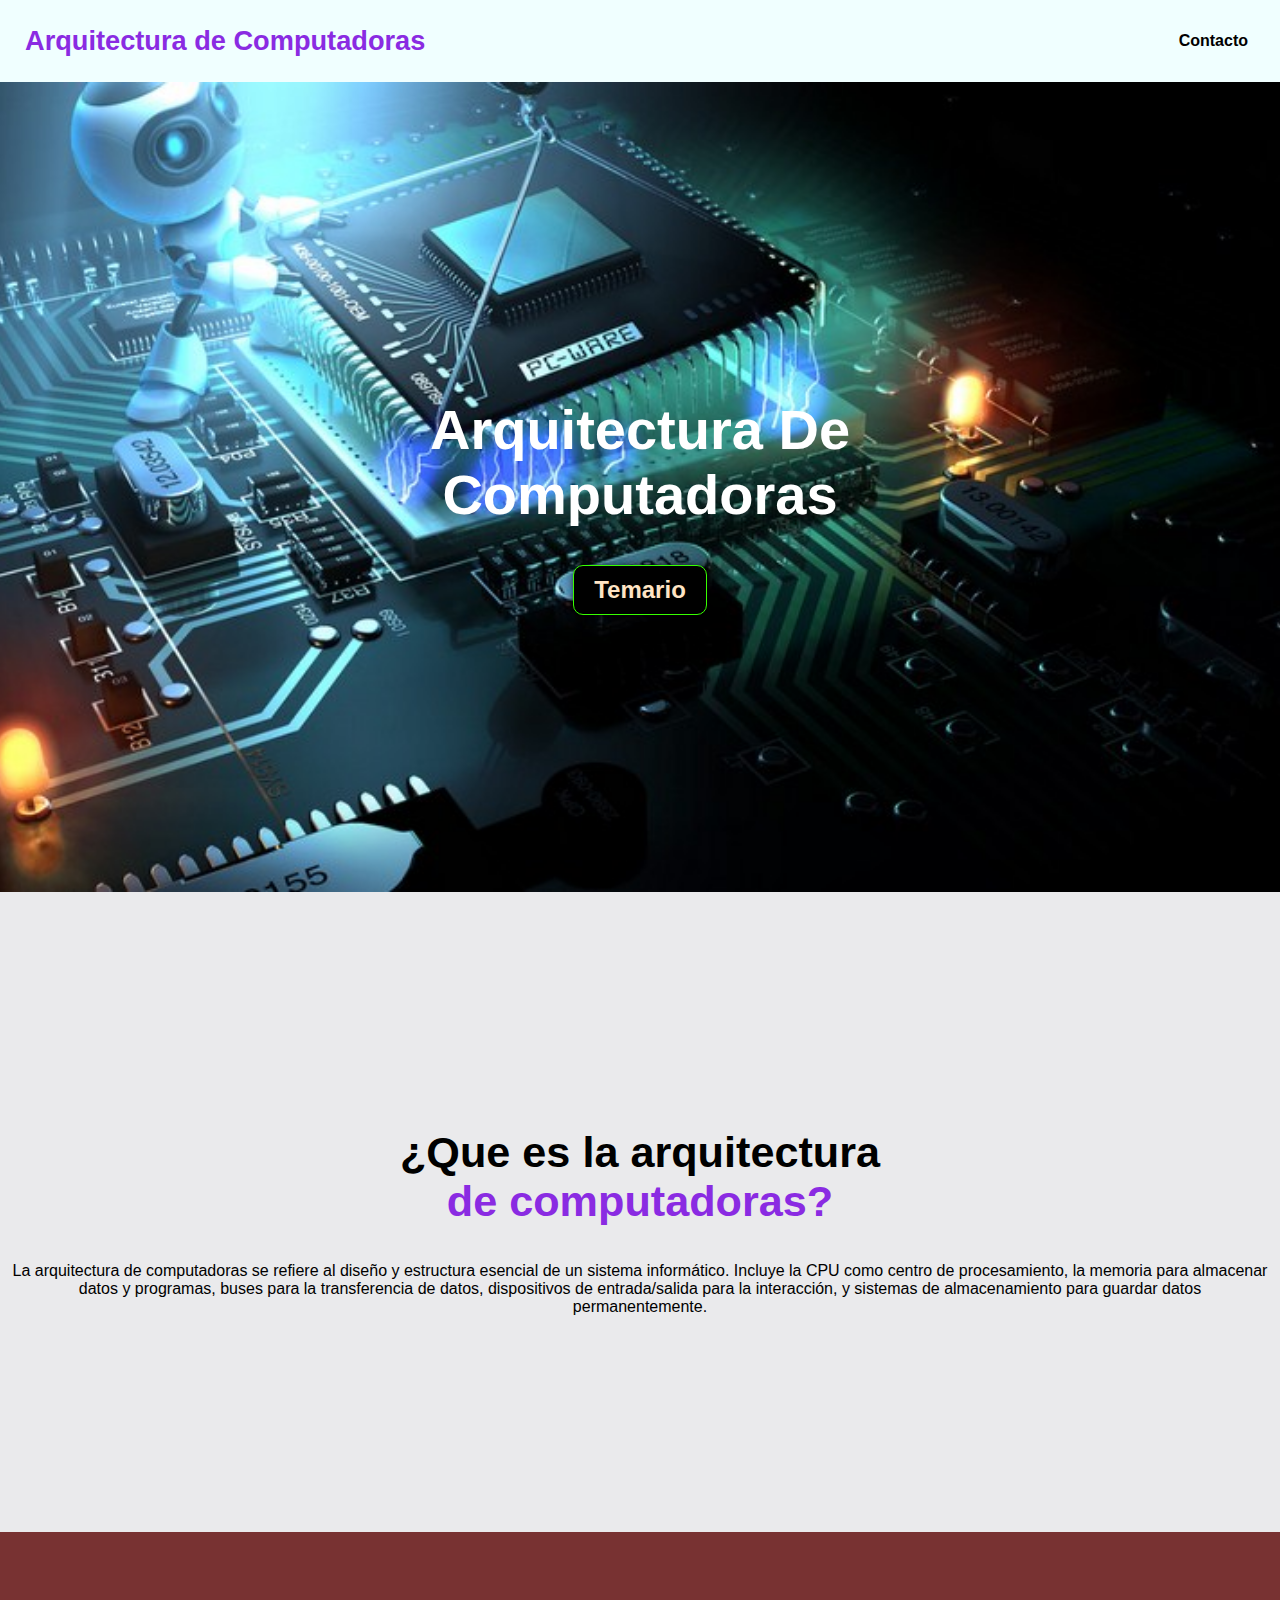
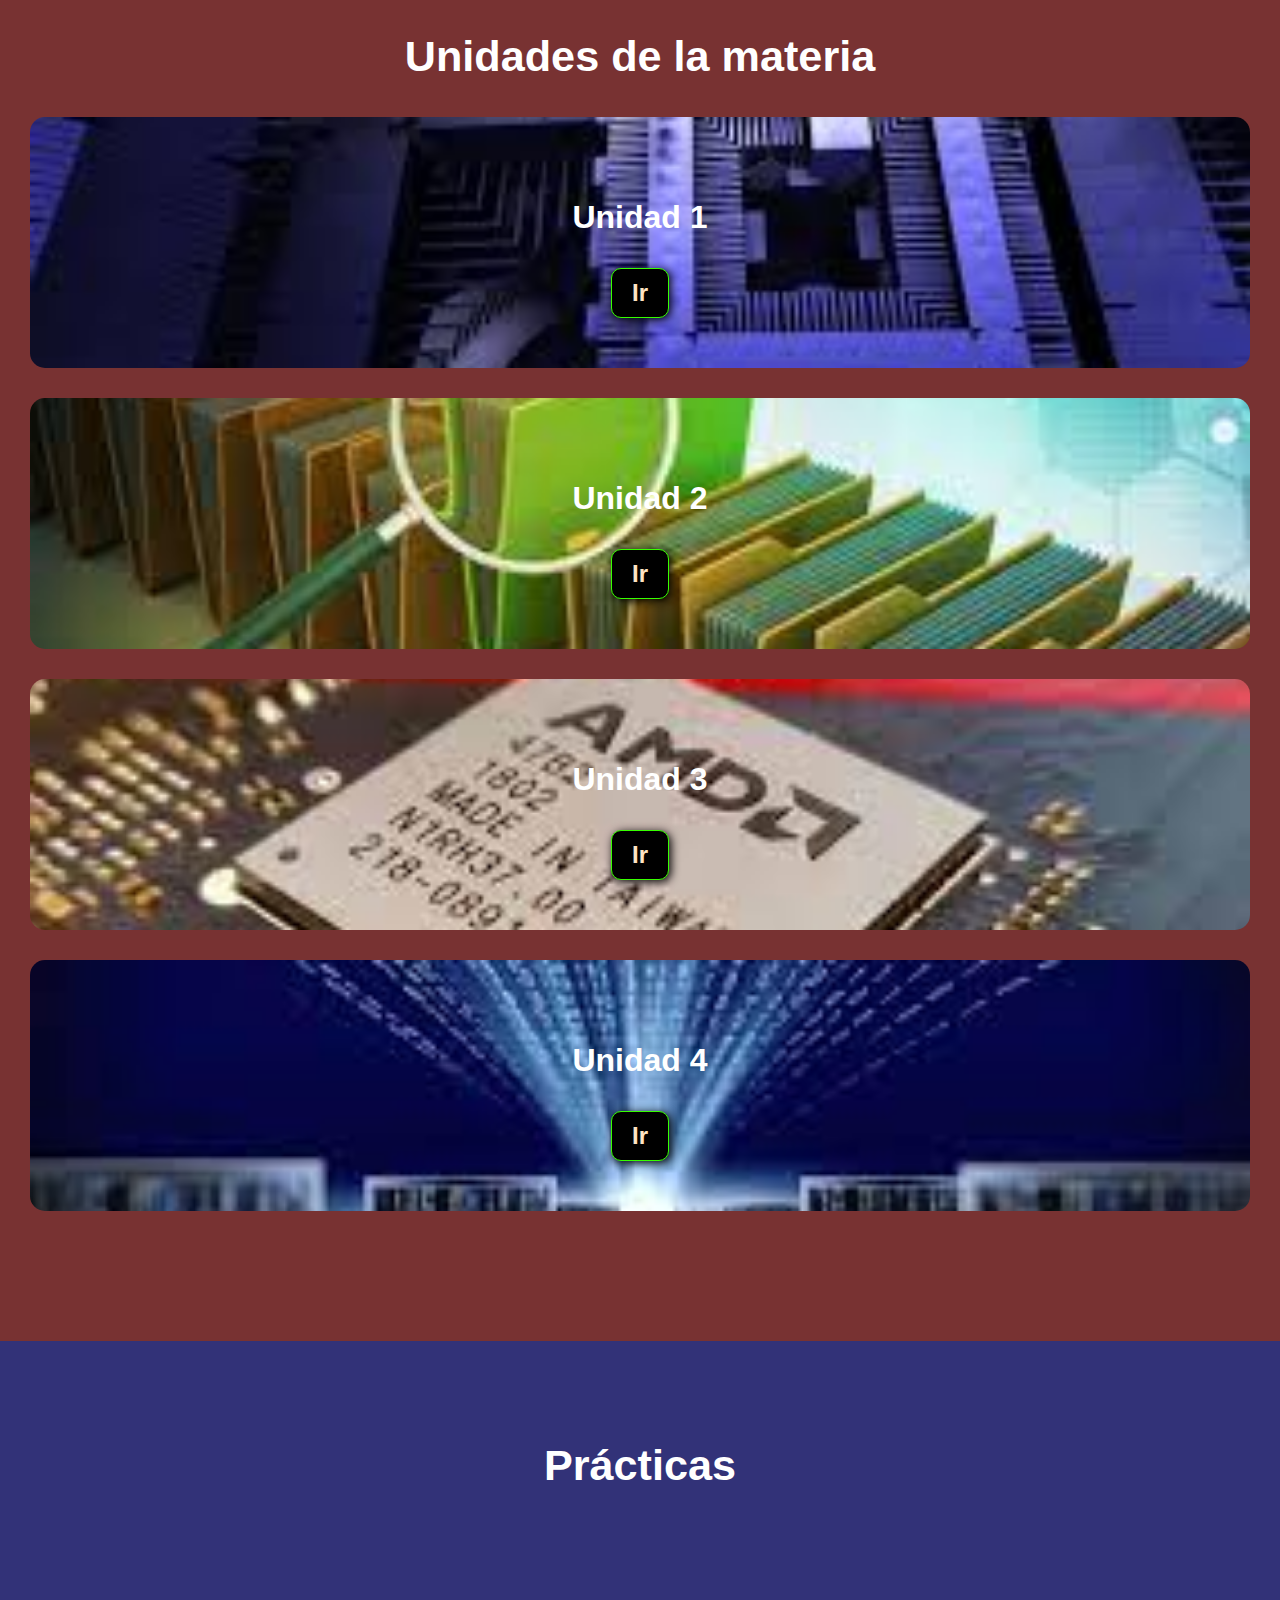
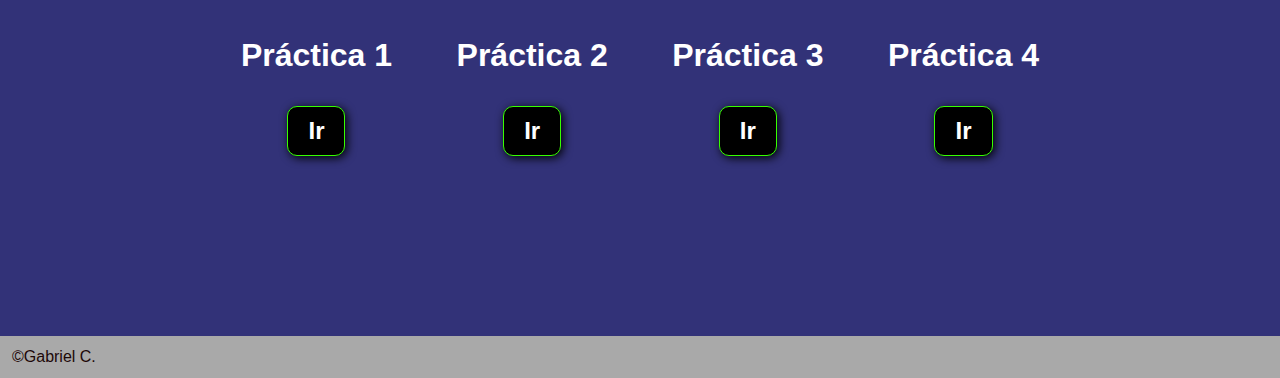
<file: Index.html>
<!DOCTYPE html>
<html lang="en">
<head>
    <meta charset="UTF-8">
    <meta name="viewport" content="width=device-width, initial-scale=1.0">
    <title>Arquitectura de computadoras</title>
    <link rel="stylesheet" href="Index.css">
</head>
<body>
    
    <header>
        <div class="container">
            <p class="logo">Arquitectura de Computadoras</p>
            <nav>
                
                <a href="Contacto.html">Contacto</a>              
            </nav>
        </div>
    </header>
    <section id="hero">
        <h1>Arquitectura De <br>Computadoras<br></h1>
        <a href="Temario.html"><button>Temario</button></a>
    </section>

     <section id="que-es">
        

        <div class="container">

        <div class="img-container"></div>
        <h2>¿Que es la arquitectura <br> <span class="color-acento">de computadoras? </span><br></h2>
            <p>La arquitectura de computadoras 
            se refiere al diseño y estructura esencial
            de un sistema informático. Incluye la CPU
            como centro de procesamiento, la memoria
            para almacenar datos y programas, buses
            para la transferencia de datos, dispositivos
            de entrada/salida para la interacción, y sistemas
            de almacenamiento para guardar datos permanentemente. 
           </p>
    </div>
     </section>


     <section id="unidades">
        <div class="container">
        <h2>Unidades de la materia</h2>
        <div class="programas">
        <div class="carta">
            <h3>Unidad 1</h3>
            <a href="Unidad1.html"><button>Ir</button></a>
        </div>
        <div class="carta">
            <h3>Unidad 2</h3>
            <a href="Unidad2.html"><button>Ir</button></a>            
        </div>
        <div class="carta">
            <h3>Unidad 3</h3>
            <a href="Unidad3.html"><button>Ir</button></a>  
                </div>
        <div class="carta">
            <h3>Unidad 4</h3>
            <a href="Unidad4.html"><button>Ir</button></a>  
        </div>
    </div>
</section>
<section id="practicas">
    <div class="container">
        <h2>Prácticas</h2>
        <div class="programas">
            <div class="carta">
                <h3>Práctica 1</h3>
                <a href="Practica1.html"><button>Ir</button></a>
            </div>
            <div class="carta">
                <h3>Práctica 2</h3>
                <a href="Practica2.html"><button>Ir</button></a>
            </div>
            <div class="carta">
                <h3>Práctica 3</h3>
                <a href="Practica3.html"><button>Ir</button></a>
            </div>
            <div class="carta">
                <h3>Práctica 4</h3>
                <a href="Practica4.html"><button>Ir</button></a>
            </div>
        </div>
    </div>
</section>

     <footer>
        <div class="container">
            <p>&copy;Gabriel C.</p>
        </div>
     </footer>

</body>
</html>
</file>
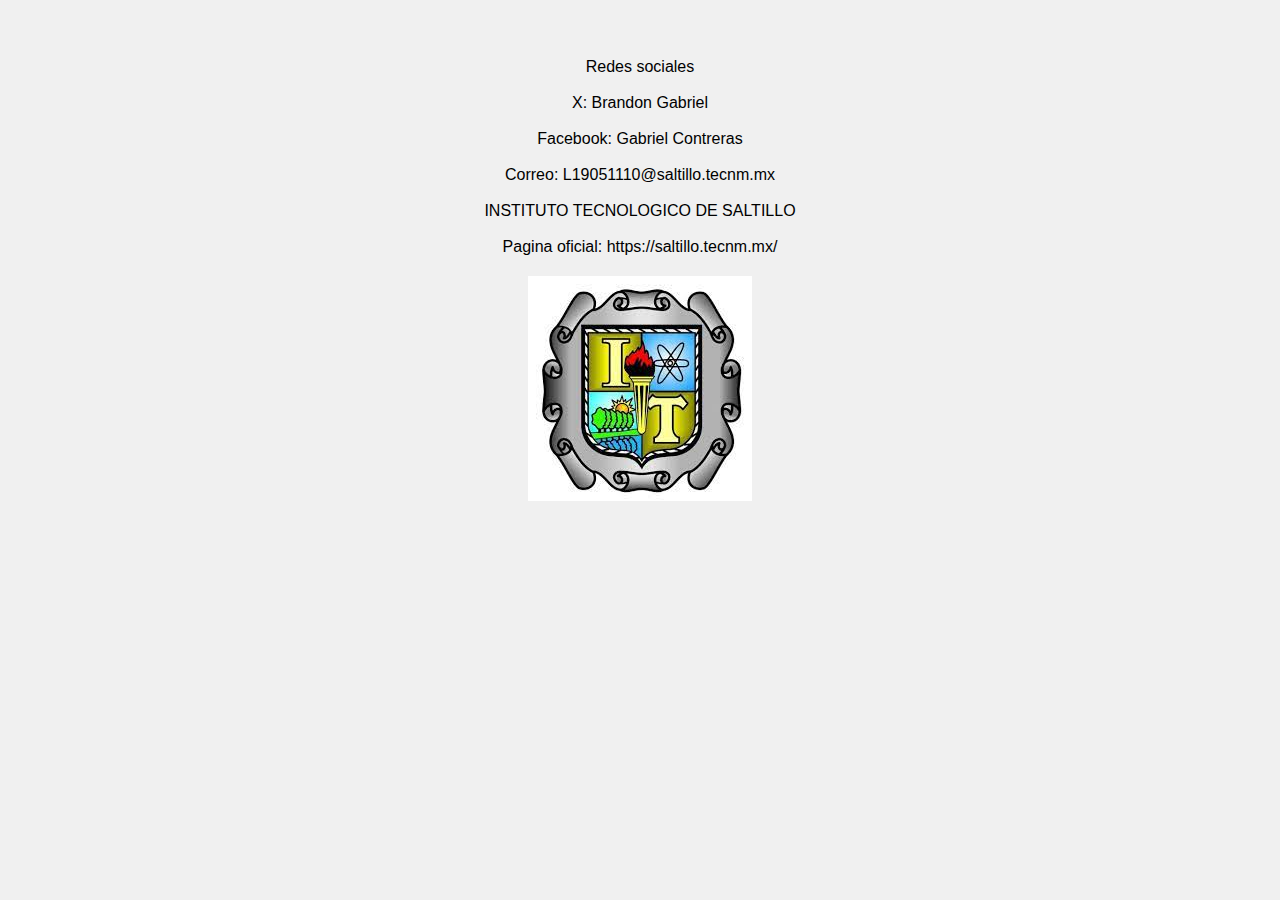
<file: Contacto.html>
<!DOCTYPE html>
<html lang="en">
<head>
    <meta charset="UTF-8">
    <meta name="viewport" content="width=device-width, initial-scale=1.0">
    <title>Contacto</title>
    <link rel="stylesheet" href="Contacto.css">
</head>
<body>
   <br> Redes sociales </br>
   <br> X: Brandon Gabriel</br>
   <br> Facebook: Gabriel Contreras</br>
   <br> Correo: L19051110@saltillo.tecnm.mx </br>
   <br> INSTITUTO TECNOLOGICO DE SALTILLO  </br>
   <br> Pagina oficial: https://saltillo.tecnm.mx/
   <img src="media/tec.jpg" alt="Logo ITS">


   

</body>
</html>
</file>
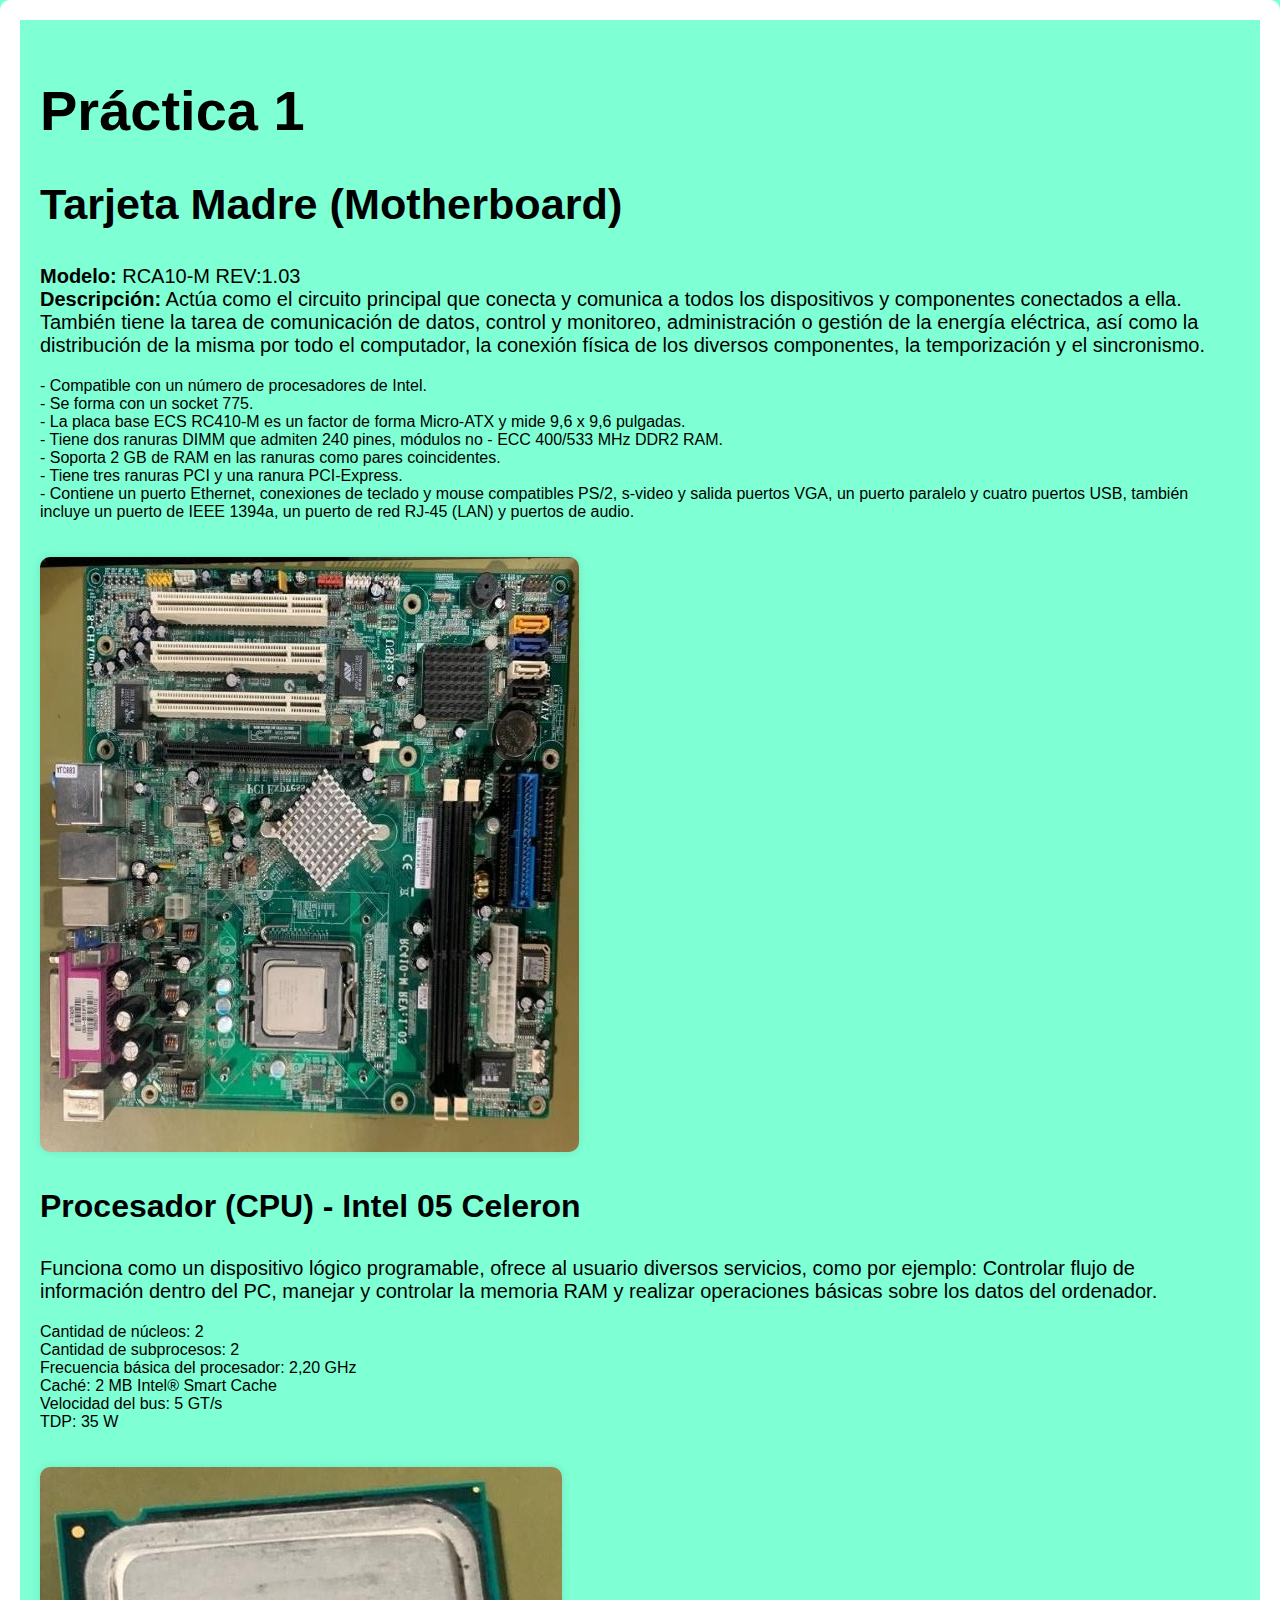
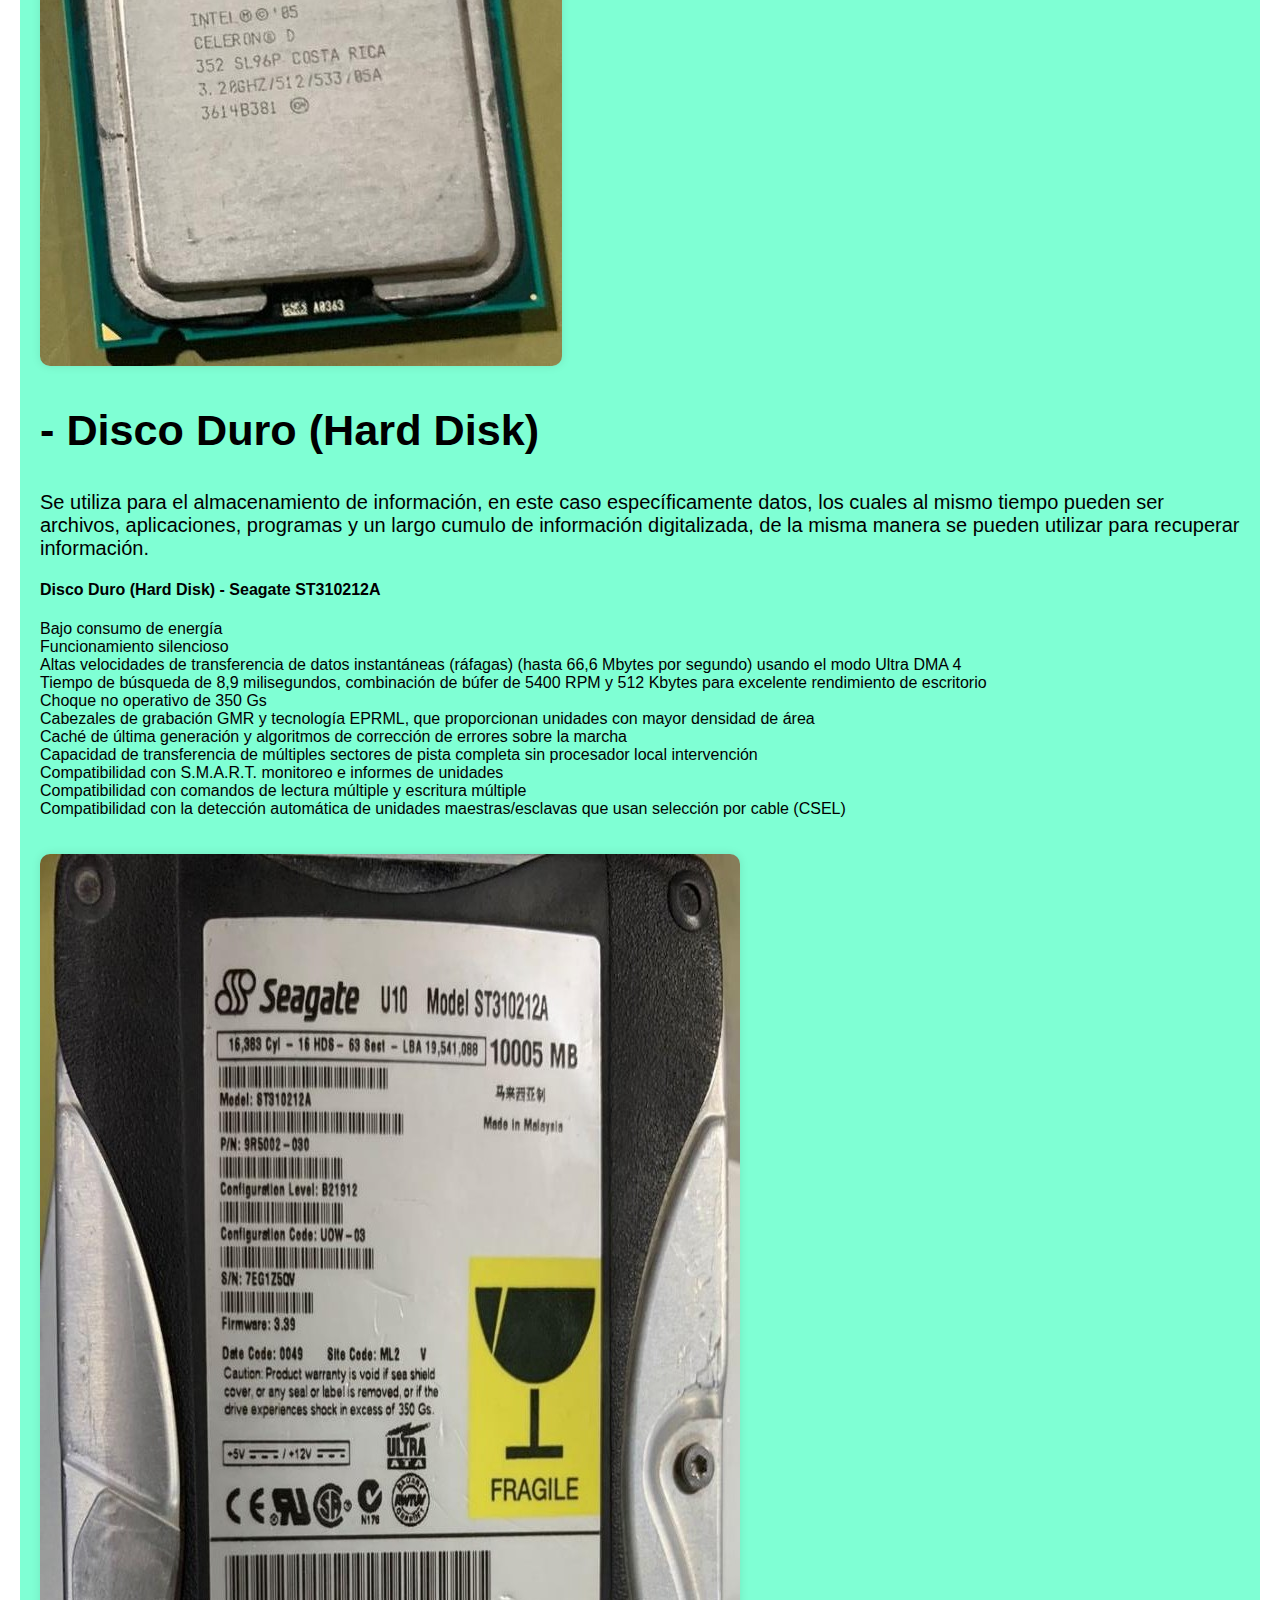
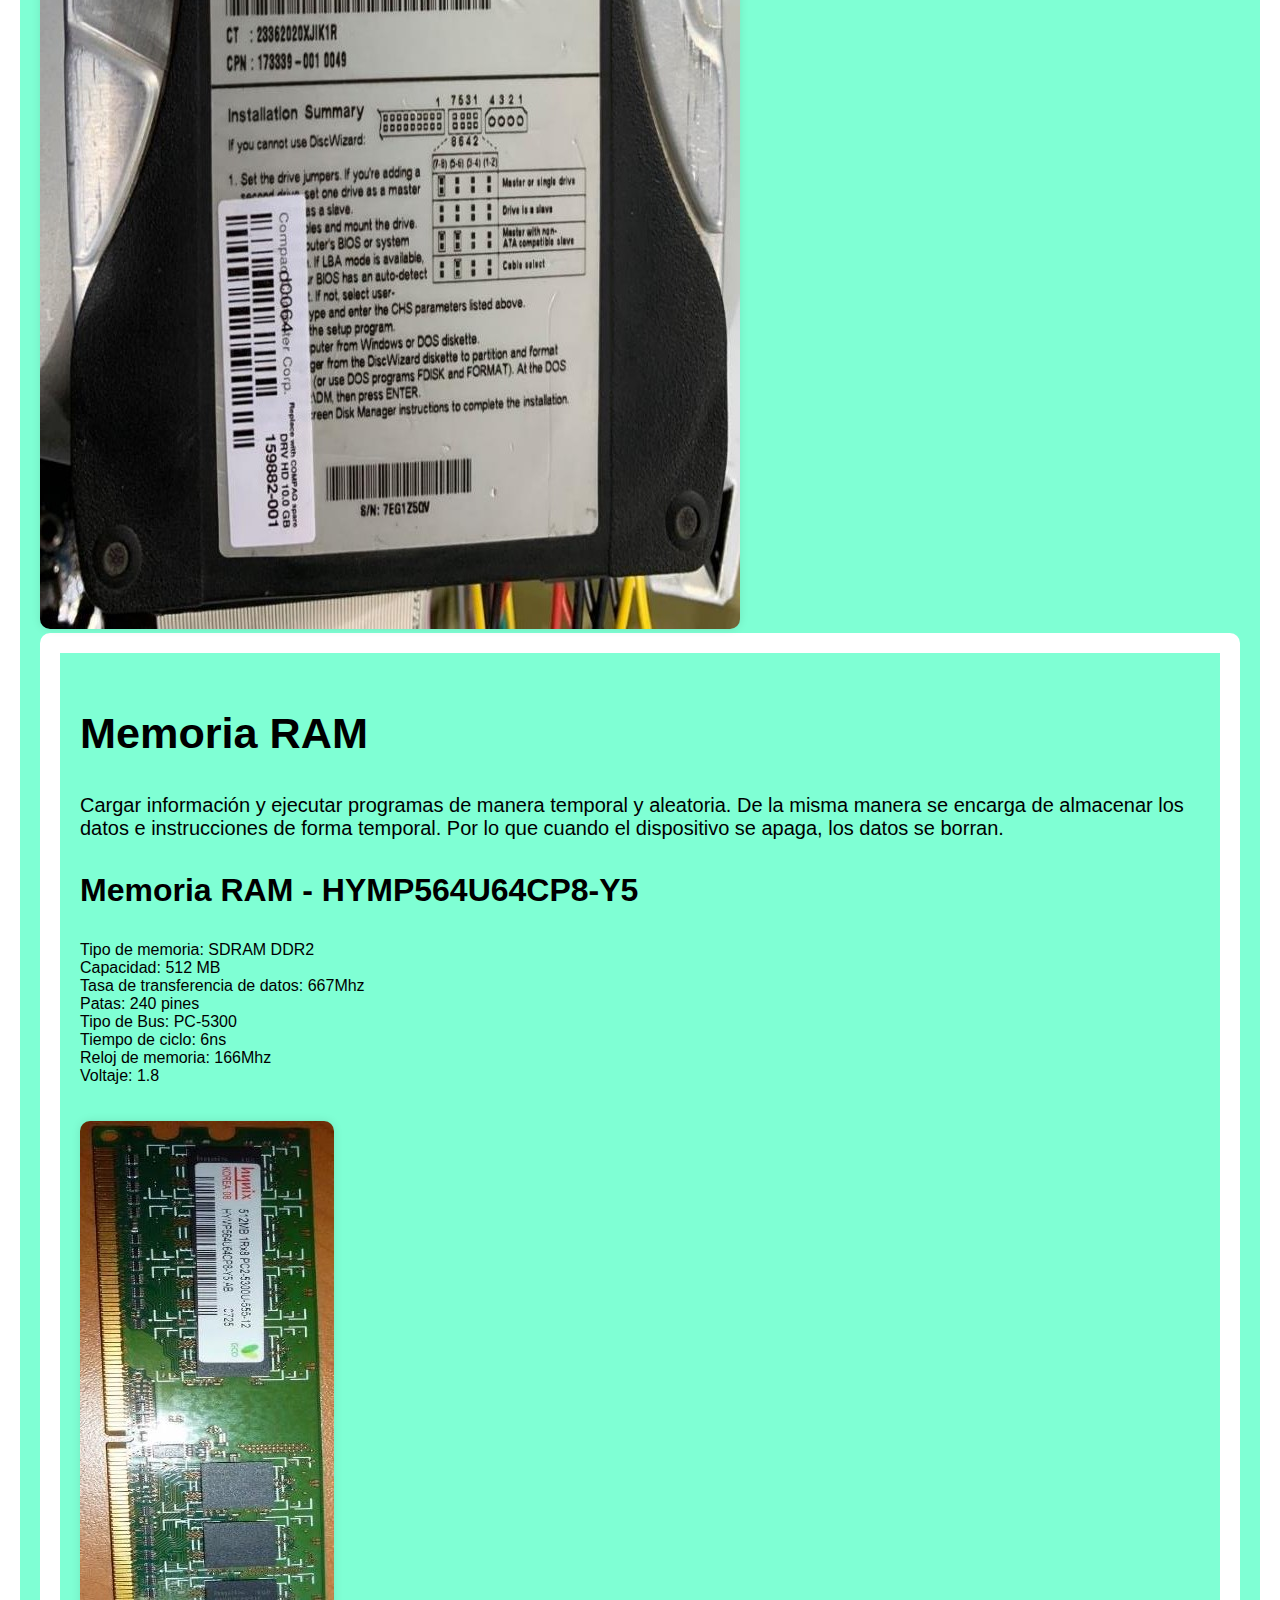
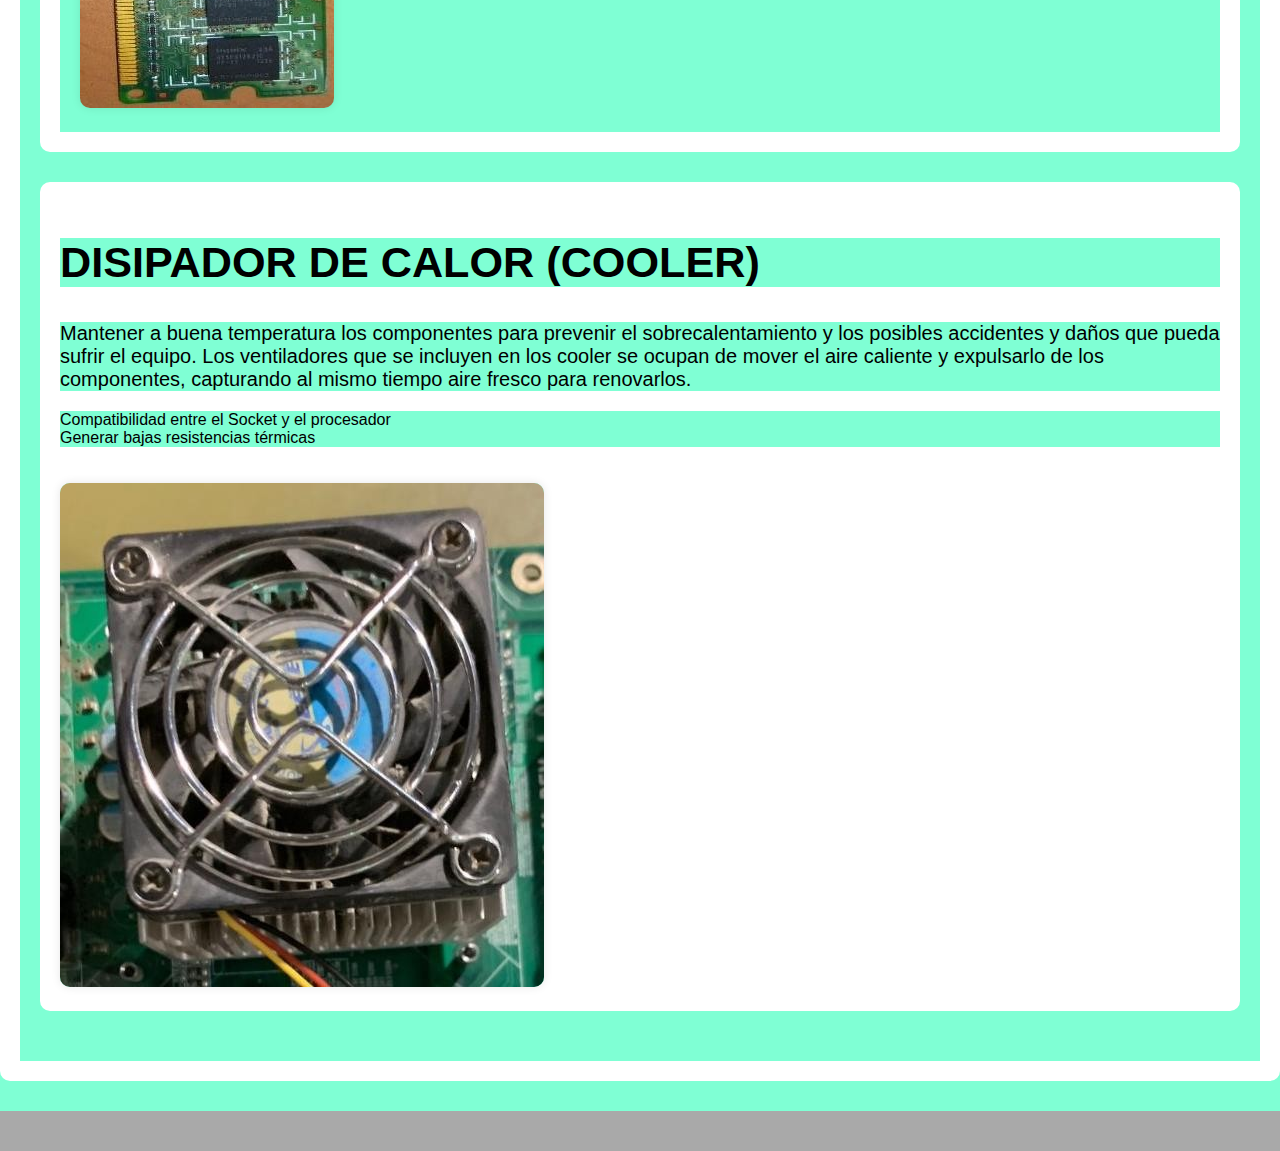
<file: practica1.html>
<!DOCTYPE html>
<html lang="en">
<head>
    <meta charset="UTF-8">
    <meta name="viewport" content="width=device-width, initial-scale=1.0">
    <title>Práctica 1 </title>
    <link rel="stylesheet" href="Practica1.css">
</head>
<body>
    
    <header>
       
    </header>

    <section id="practica1">
        <div class="container">
            <h1>Práctica 1</h1>
            <h2>Tarjeta Madre (Motherboard)</h2>

            <p>
                <strong>Modelo:</strong> RCA10-M REV:1.03<br>
                <strong>Descripción:</strong> Actúa como el circuito principal que conecta y comunica a todos los dispositivos y componentes conectados a ella.
                También tiene la tarea de comunicación de datos, control y monitoreo, administración o gestión de la energía eléctrica, así como la distribución de la misma por todo el computador, la conexión física de los diversos componentes, la temporización y el sincronismo.
            </p>

            <ul>
                <li>- Compatible con un número de procesadores de Intel.</li>
                <li>- Se forma con un socket 775.</li>
                <li>- La placa base ECS RC410-M es un factor de forma Micro-ATX y mide 9,6 x 9,6 pulgadas.</li>
                <li>- Tiene dos ranuras DIMM que admiten 240 pines, módulos no - ECC 400/533 MHz DDR2 RAM.</li>
                <li>- Soporta 2 GB de RAM en las ranuras como pares coincidentes.</li>
                <li>- Tiene tres ranuras PCI y una ranura PCI-Express.</li>
                <li>- Contiene un puerto Ethernet, conexiones de teclado y mouse compatibles PS/2, s-video y salida puertos VGA, un puerto paralelo y cuatro puertos USB, también incluye un puerto de IEEE 1394a, un puerto de red RJ-45 (LAN) y puertos de audio.</li>
            </ul>

            <img src="media/TarjetaMP1.jpg" alt="Imagen de la tarjeta madre">

            <h3>Procesador (CPU) - Intel 05 Celeron</h3>

            <p>
                Funciona como un dispositivo lógico programable, ofrece al usuario diversos servicios, como por ejemplo: Controlar flujo de información dentro del PC, manejar y controlar la memoria RAM y realizar operaciones básicas sobre los datos del ordenador.
            </p>

            <ul>
                <li>Cantidad de núcleos: 2</li>
                <li>Cantidad de subprocesos: 2</li>
                <li>Frecuencia básica del procesador: 2,20 GHz</li>
                <li>Caché: 2 MB Intel® Smart Cache</li>
                <li>Velocidad del bus: 5 GT/s</li>
                <li>TDP: 35 W</li>
            </ul>

            <img src="media/ProcesadorP1.jpg" alt="Imagen del procesador">

            <h2> - Disco Duro (Hard Disk)</h2>

            <p>
                Se utiliza para el almacenamiento de información, en este caso específicamente datos, los cuales al mismo tiempo pueden ser archivos, aplicaciones, programas y un largo cumulo de información digitalizada, de la misma manera se pueden utilizar para recuperar información.
            </p>

            <!-- Agrega la etiqueta de imagen del disco duro con la ruta correcta -->

            <h4>Disco Duro (Hard Disk) - Seagate ST310212A</h4>

            <ul>
                <li>Bajo consumo de energía</li>
                <li>Funcionamiento silencioso</li>
                <li>Altas velocidades de transferencia de datos instantáneas (ráfagas) (hasta 66,6 Mbytes por segundo) usando el modo Ultra DMA 4</li>
                <li>Tiempo de búsqueda de 8,9 milisegundos, combinación de búfer de 5400 RPM y 512 Kbytes para excelente rendimiento de escritorio</li>
                <li>Choque no operativo de 350 Gs</li>
                <li>Cabezales de grabación GMR y tecnología EPRML, que proporcionan unidades con mayor densidad de área</li>
                <li>Caché de última generación y algoritmos de corrección de errores sobre la marcha</li>
                <li>Capacidad de transferencia de múltiples sectores de pista completa sin procesador local intervención</li>
                <li>Compatibilidad con S.M.A.R.T. monitoreo e informes de unidades</li>
                <li>Compatibilidad con comandos de lectura múltiple y escritura múltiple</li>
                <li>Compatibilidad con la detección automática de unidades maestras/esclavas que usan selección por cable (CSEL)</li>
            </ul>
            <img src="media/DDP1.jpg" alt="Imagen del disco duro">

        
            <section id="practica2">
                <div class="container">
                    <h2> Memoria RAM</h2>
        
                   
        
                    <p>
                        Cargar información y ejecutar programas de manera temporal y aleatoria. De la misma manera se encarga de almacenar los datos e instrucciones de forma temporal. Por lo que cuando el dispositivo se apaga, los datos se borran.
                    </p>
        
                    <h3>Memoria RAM - HYMP564U64CP8-Y5</h3>
        
                    <ul>
                        <li>Tipo de memoria: SDRAM DDR2</li>
                        <li>Capacidad: 512 MB</li>
                        <li>Tasa de transferencia de datos: 667Mhz</li>
                        <li>Patas: 240 pines</li>
                        <li>Tipo de Bus: PC-5300</li>
                        <li>Tiempo de ciclo: 6ns</li>
                        <li>Reloj de memoria: 166Mhz</li>
                        <li>Voltaje: 1.8</li>
                    </ul>
                    <img src="media/Ram.jpg" alt="Imagen de la RAM">

                </div>
            </section>

            <section id="cooler">
                <h2>DISIPADOR DE CALOR (COOLER)</h2>
                <p>Mantener a buena temperatura los componentes para prevenir el sobrecalentamiento y los posibles accidentes y daños que pueda sufrir el equipo.
                    Los ventiladores que se incluyen en los cooler se ocupan de mover el aire caliente y expulsarlo de los componentes, capturando al mismo tiempo aire fresco
                    para renovarlos.</p>
                <ul>
                    <li>Compatibilidad entre el Socket y el procesador</li>
                    <li>Generar bajas resistencias térmicas</li>
                </ul>
                <img src="media/CoolerP1.jpg" alt="Imagen Cooler">
            </section>
            

        </div>
    </section>

    <footer>
        
    </footer>

</body>
</html>
</file>
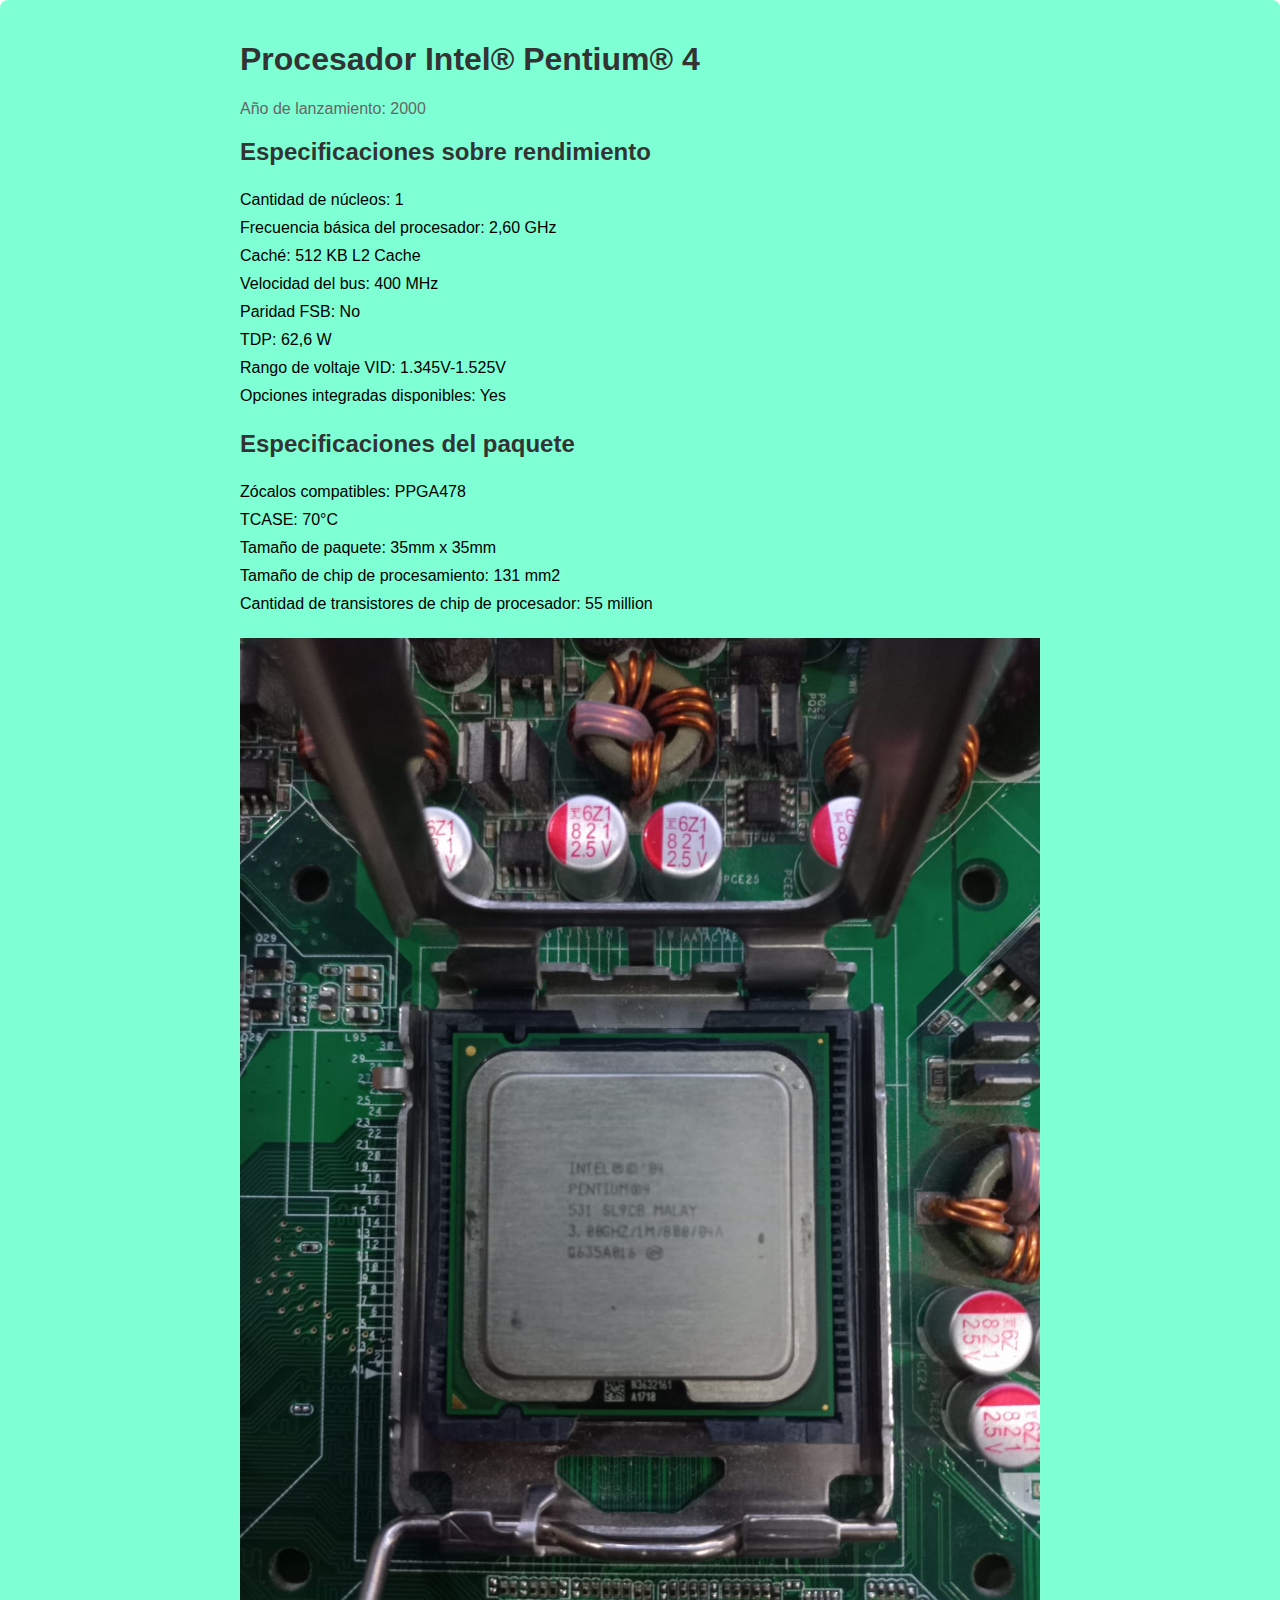
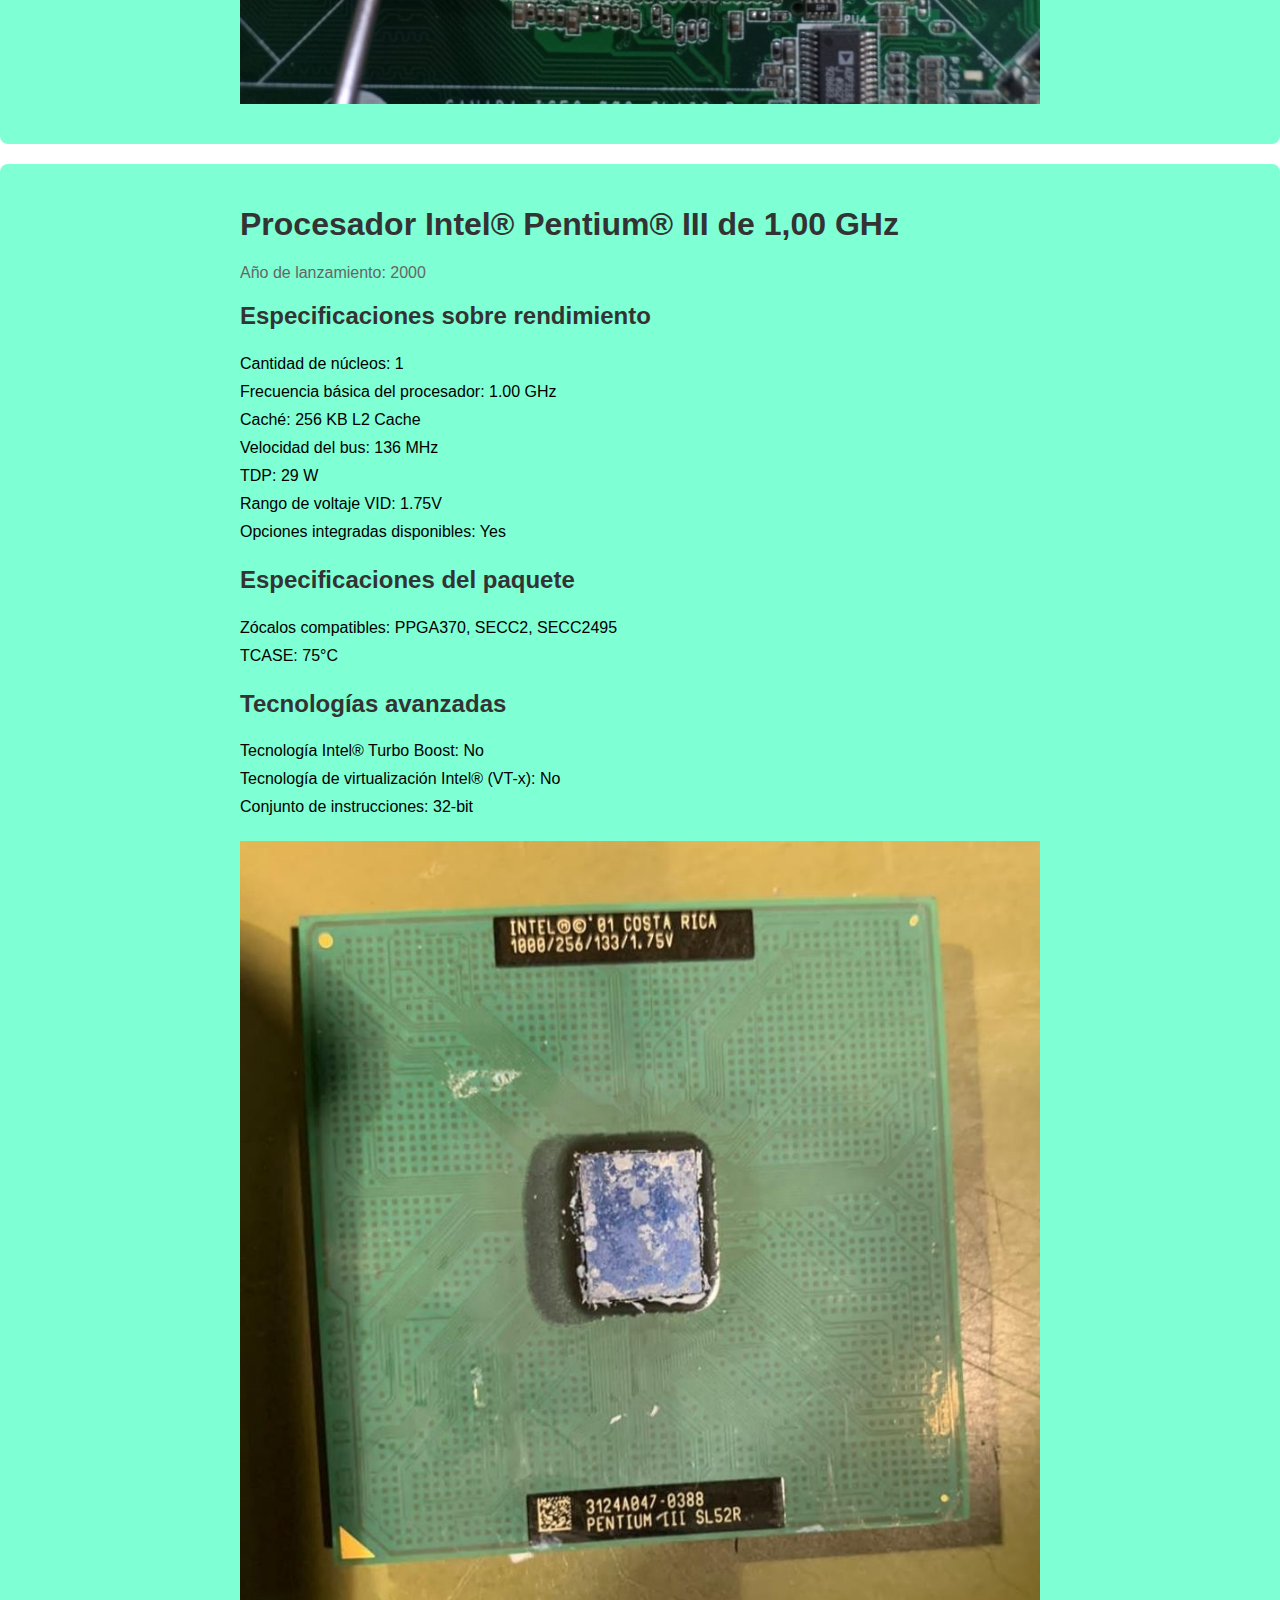
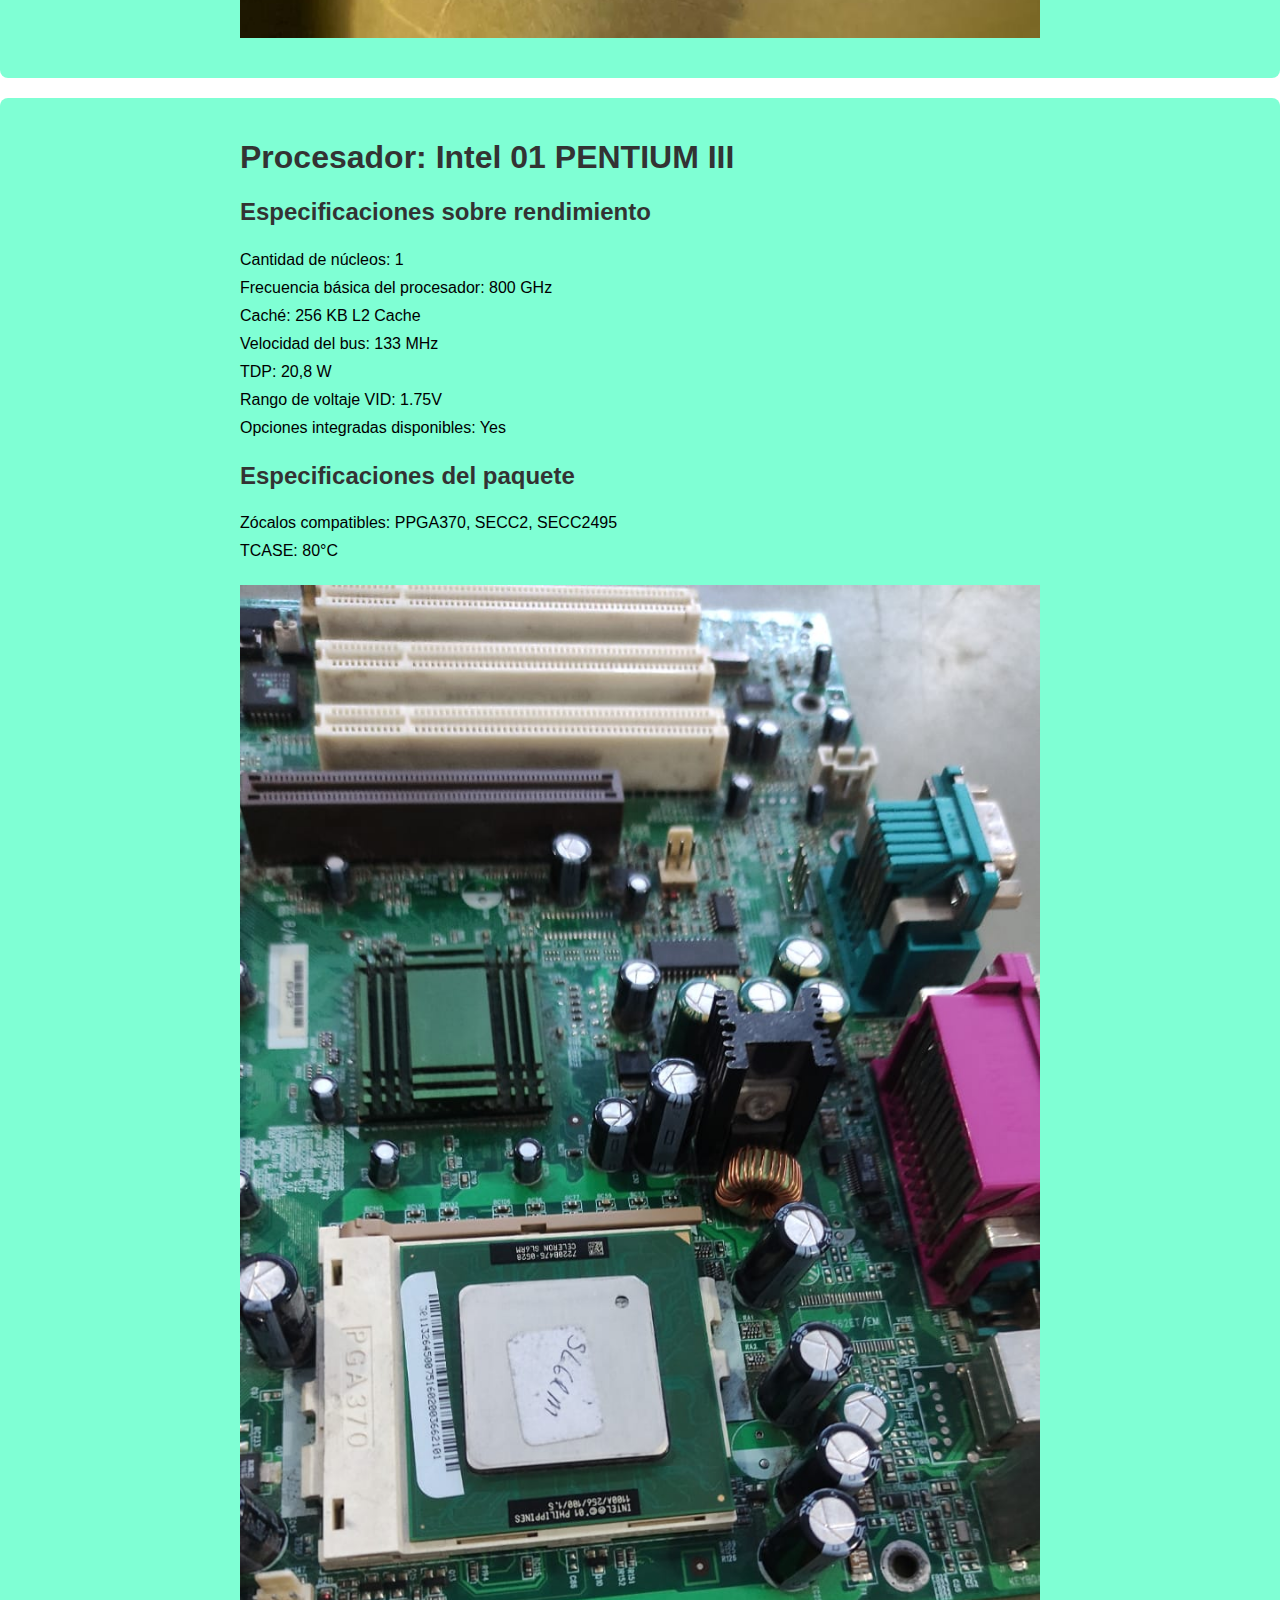
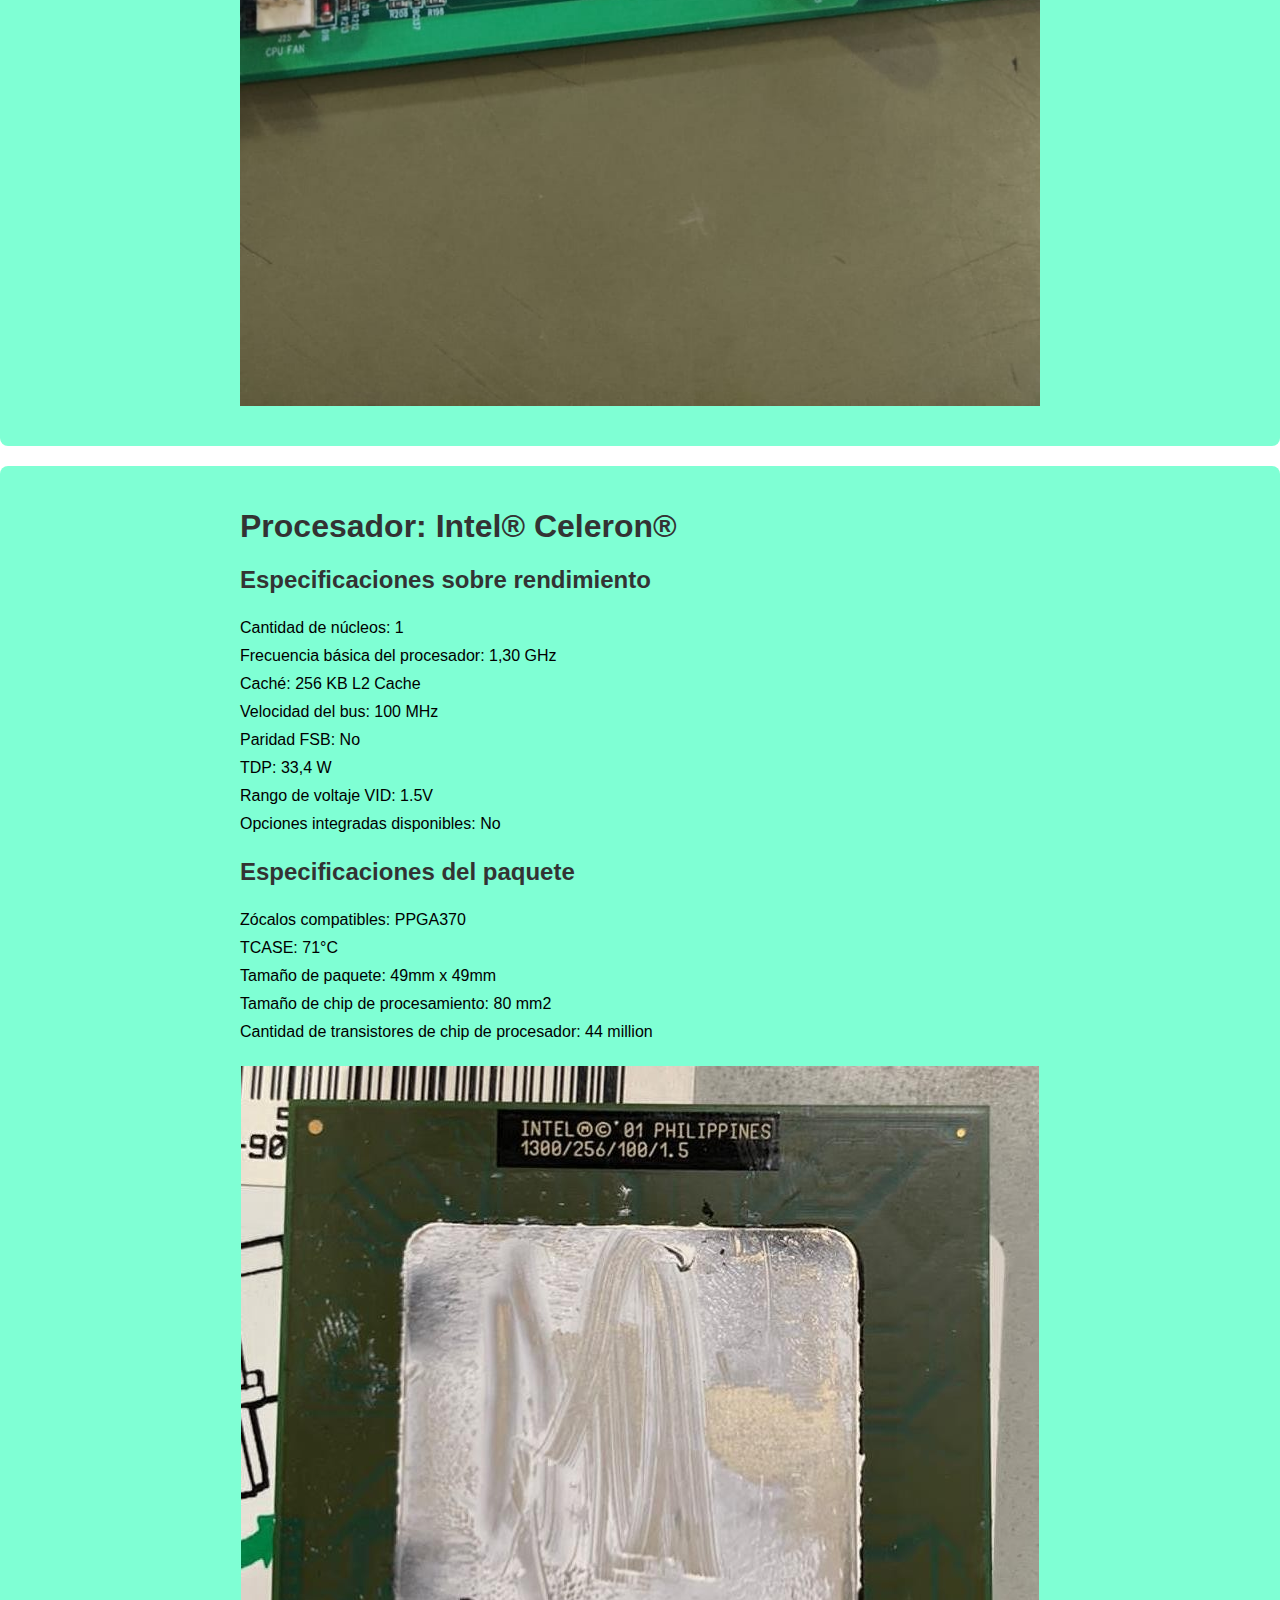
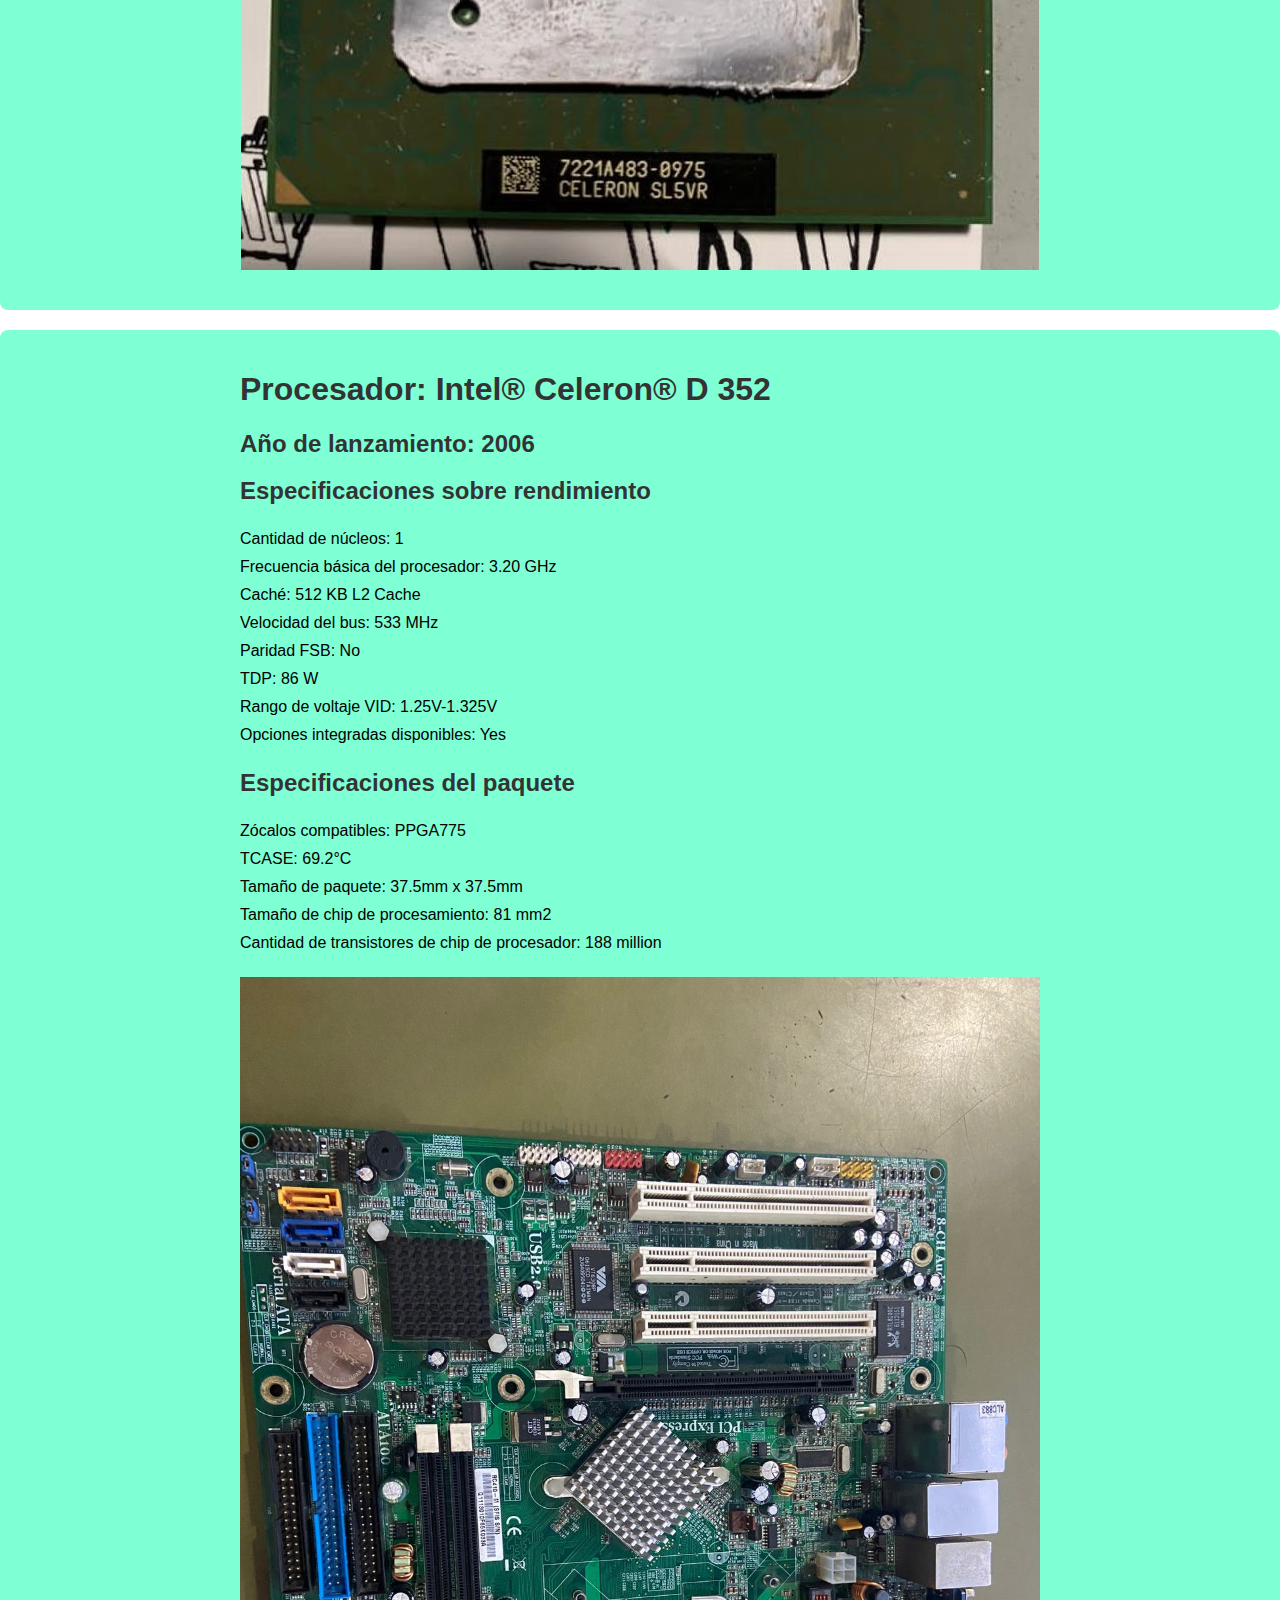
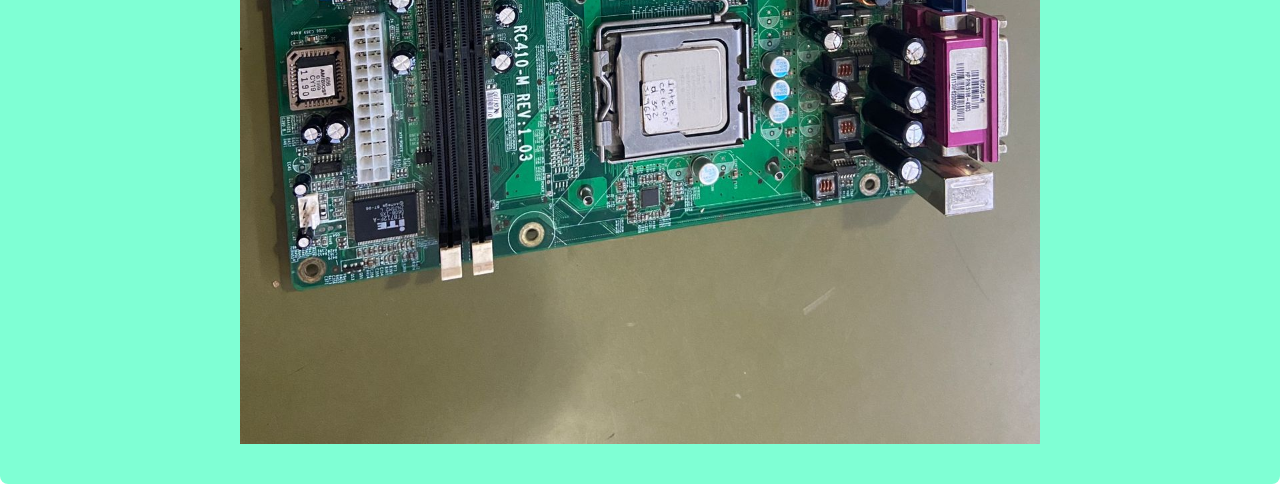
<file: Practica2.html>
<!DOCTYPE html>
<html lang="en">
<head>
    <meta charset="UTF-8">
    <meta name="viewport" content="width=device-width, initial-scale=1.0">
    <title>Practica 2</title>
    <link rel="stylesheet" href="Practica2.css">
</head>
<body>
    <section id="procesadorInfo">
        <div class="container">
            <h1>Procesador Intel® Pentium® 4</h1>
            <p>
                Año de lanzamiento: 2000
            </p>

            <h2>Especificaciones sobre rendimiento</h2>
            <ul>
                <li>Cantidad de núcleos: 1</li>
                <li>Frecuencia básica del procesador: 2,60 GHz</li>
                <li>Caché: 512 KB L2 Cache</li>
                <li>Velocidad del bus: 400 MHz</li>
                <li>Paridad FSB: No</li>
                <li>TDP: 62,6 W</li>
                <li>Rango de voltaje VID: 1.345V-1.525V</li>
                <li>Opciones integradas disponibles: Yes</li>
            </ul>

            <h2>Especificaciones del paquete</h2>
            <ul>
                <li>Zócalos compatibles: PPGA478</li>
                <li>TCASE: 70°C</li>
                <li>Tamaño de paquete: 35mm x 35mm</li>
                <li>Tamaño de chip de procesamiento: 131 mm2</li>
                <li>Cantidad de transistores de chip de procesador: 55 million</li>
            </ul>
            <img src="media/Practica2/Pentium.jpg" alt="Imagen Pentium® 4">
        </div>
    </section>
    <section id="procesadorInfo">
        <div class="container">
            <h1>Procesador Intel® Pentium® III de 1,00 GHz</h1>
            <p>
                Año de lanzamiento: 2000
            </p>

            <h2>Especificaciones sobre rendimiento</h2>
            <ul>
                <li>Cantidad de núcleos: 1</li>
                <li>Frecuencia básica del procesador: 1.00 GHz</li>
                <li>Caché: 256 KB L2 Cache</li>
                <li>Velocidad del bus: 136 MHz</li>
                <li>TDP: 29 W</li>
                <li>Rango de voltaje VID: 1.75V</li>
                <li>Opciones integradas disponibles: Yes</li>
            </ul>

            <h2>Especificaciones del paquete</h2>
            <ul>
                <li>Zócalos compatibles: PPGA370, SECC2, SECC2495</li>
                <li>TCASE: 75°C</li>
            </ul>

            <h2>Tecnologías avanzadas</h2>
            <ul>
                <li>Tecnología Intel® Turbo Boost: No</li>
                <li>Tecnología de virtualización Intel® (VT-x): No</li>
                <li>Conjunto de instrucciones: 32-bit</li>
            </ul>
            <img src="media/Practica2/pentium3.jpg" alt="Imagen Pentium® 3">
        </div>
    </section>
    <section id="procesadorInfo2">
        <div class="container">
            <h1>Procesador: Intel 01 PENTIUM III</h1>

            <h2>Especificaciones sobre rendimiento</h2>
            <ul>
                <li>Cantidad de núcleos: 1</li>
                <li>Frecuencia básica del procesador: 800 GHz</li>
                <li>Caché: 256 KB L2 Cache</li>
                <li>Velocidad del bus: 133 MHz</li>
                <li>TDP: 20,8 W</li>
                <li>Rango de voltaje VID: 1.75V</li>
                <li>Opciones integradas disponibles: Yes</li>
            </ul>

            <h2>Especificaciones del paquete</h2>
            <ul>
                <li>Zócalos compatibles: PPGA370, SECC2, SECC2495</li>
                <li>TCASE: 80°C</li>
            </ul>
            <img src="media/Practica2/pentium301.jpg" alt="Imagen Pentium® 3 01">
        </div>
    </section>
    <section id="procesadorInfo3">
        <div class="container">
            <h1>Procesador: Intel® Celeron®</h1>

            <h2>Especificaciones sobre rendimiento</h2>
            <ul>
                <li>Cantidad de núcleos: 1</li>
                <li>Frecuencia básica del procesador: 1,30 GHz</li>
                <li>Caché: 256 KB L2 Cache</li>
                <li>Velocidad del bus: 100 MHz</li>
                <li>Paridad FSB: No</li>
                <li>TDP: 33,4 W</li>
                <li>Rango de voltaje VID: 1.5V</li>
                <li>Opciones integradas disponibles: No</li>
            </ul>

            <h2>Especificaciones del paquete</h2>
            <ul>
                <li>Zócalos compatibles: PPGA370</li>
                <li>TCASE: 71°C</li>
                <li>Tamaño de paquete: 49mm x 49mm</li>
                <li>Tamaño de chip de procesamiento: 80 mm2</li>
                <li>Cantidad de transistores de chip de procesador: 44 million</li>
            </ul>
            <img src="media/Practica2/celeron1.jpg" alt="Imagen Intel Celeron® 1">
        </div>
    </section>
    <section id="procesadorInfo4">
        <div class="container">
            <h1>Procesador: Intel® Celeron® D 352</h1>
            <h2>Año de lanzamiento: 2006</h2>

            <h2>Especificaciones sobre rendimiento</h2>
            <ul>
                <li>Cantidad de núcleos: 1</li>
                <li>Frecuencia básica del procesador: 3.20 GHz</li>
                <li>Caché: 512 KB L2 Cache</li>
                <li>Velocidad del bus: 533 MHz</li>
                <li>Paridad FSB: No</li>
                <li>TDP: 86 W</li>
                <li>Rango de voltaje VID: 1.25V-1.325V</li>
                <li>Opciones integradas disponibles: Yes</li>
            </ul>

            <h2>Especificaciones del paquete</h2>
            <ul>
                <li>Zócalos compatibles: PPGA775</li>
                <li>TCASE: 69.2°C</li>
                <li>Tamaño de paquete: 37.5mm x 37.5mm</li>
                <li>Tamaño de chip de procesamiento: 81 mm2</li>
                <li>Cantidad de transistores de chip de procesador: 188 million</li>
            </ul>
            <img src="media/Practica2/celeron352.jpg" alt="Imagen Intel Celeron® D 352">
        </div>
    </section>
</body>
</html>
</file>
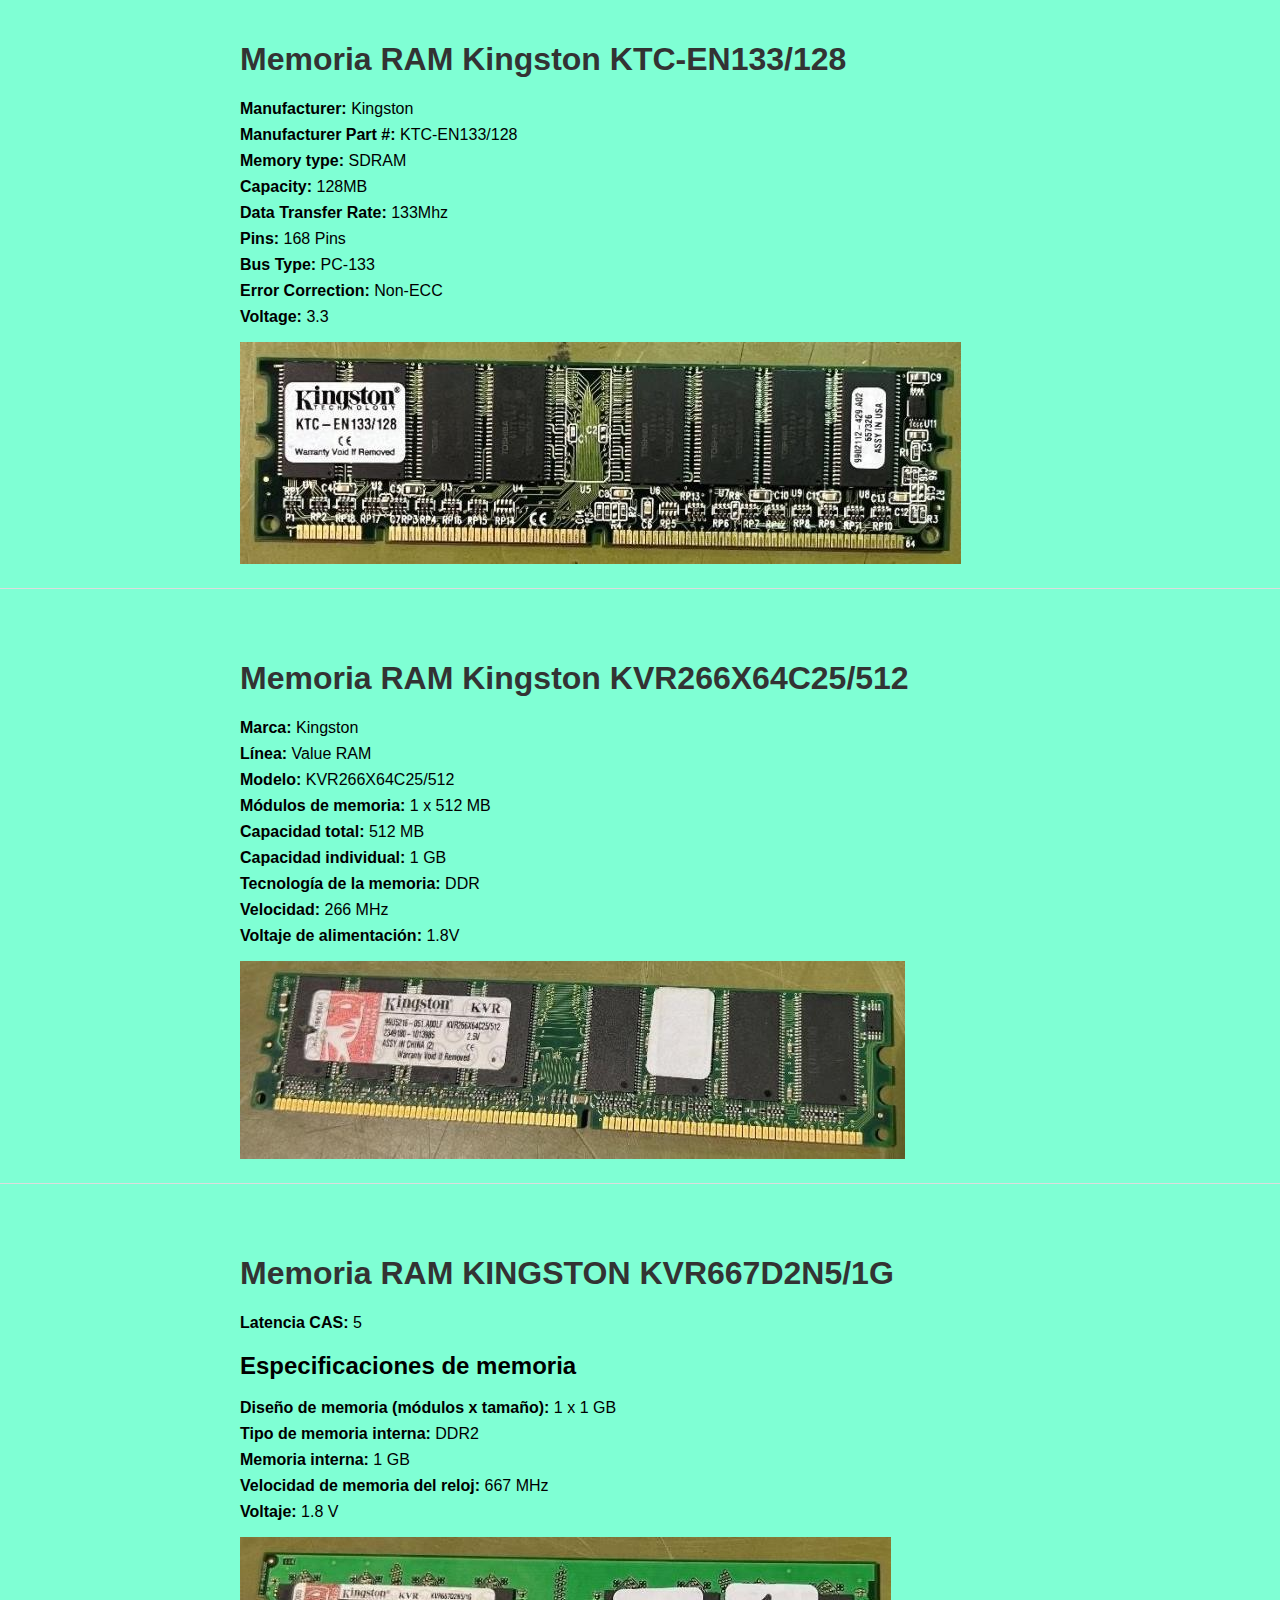
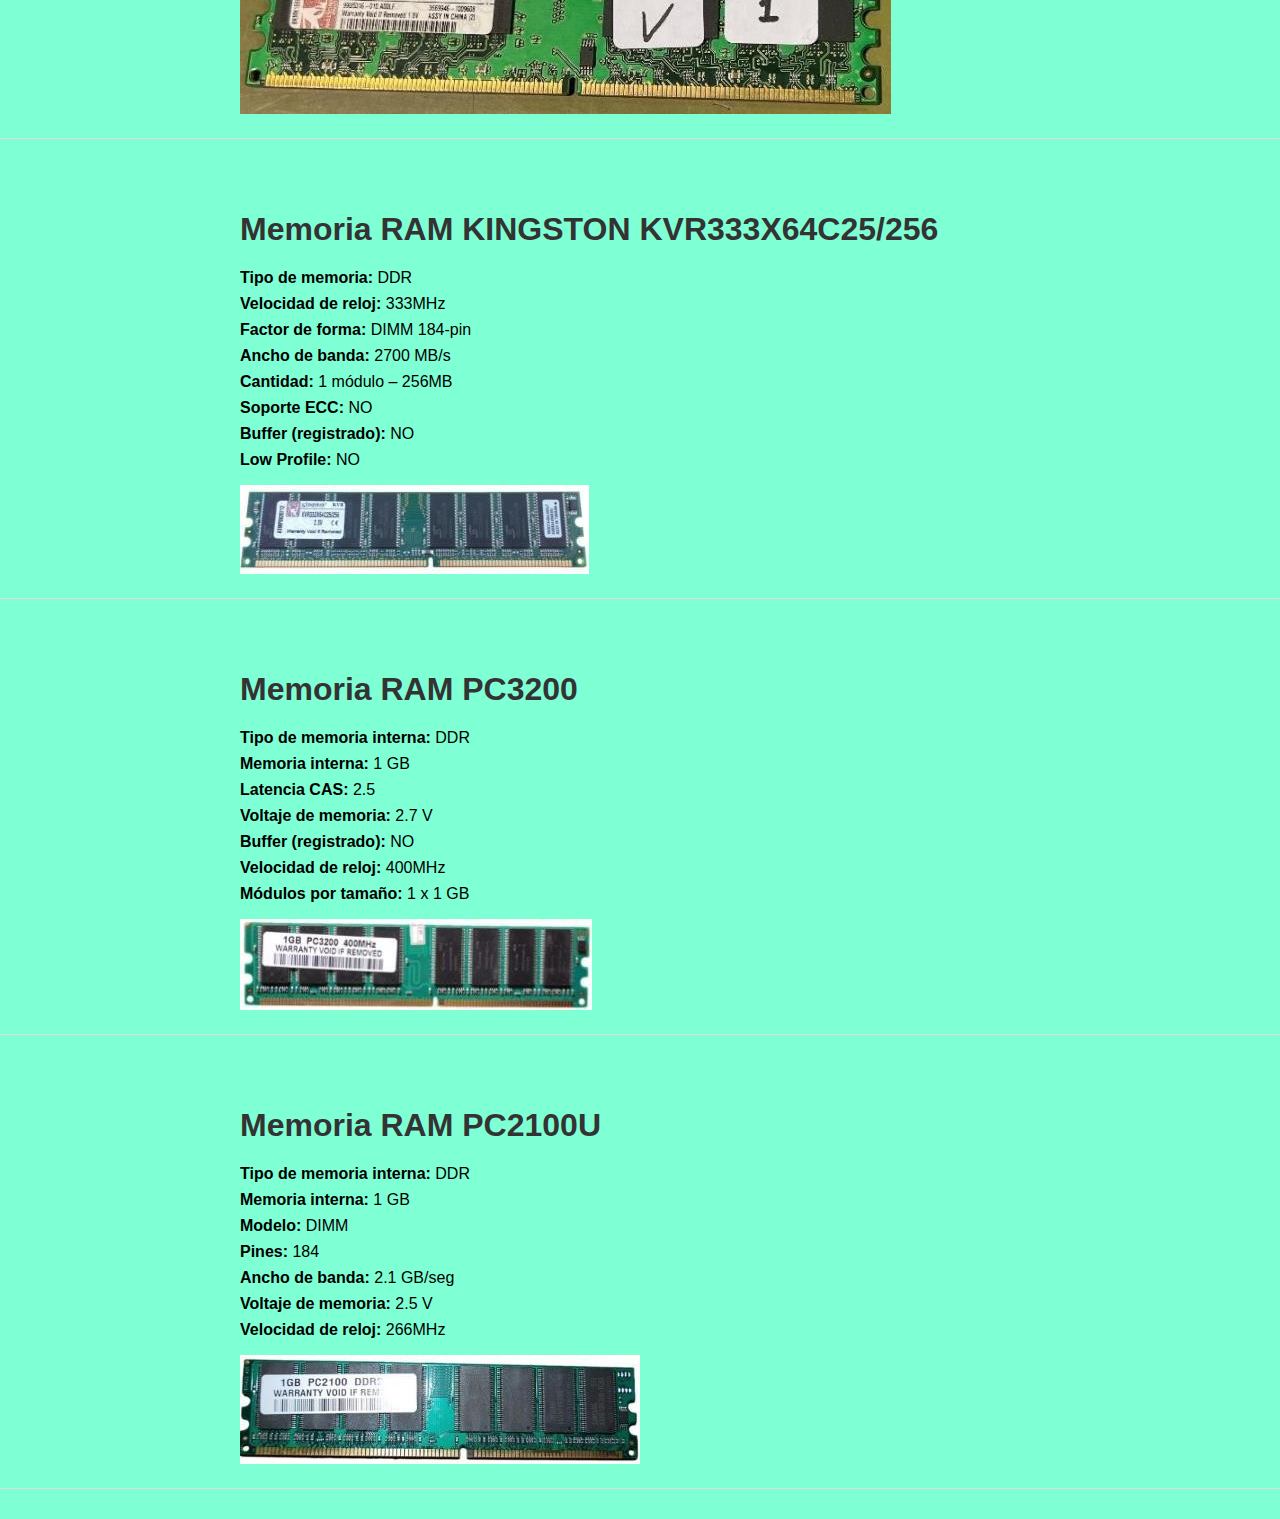
<file: Practica3.html>
<!DOCTYPE html>
<html lang="en">
<head>
    <meta charset="UTF-8">
    <meta name="viewport" content="width=device-width, initial-scale=1.0">
    <title>Practica 3</title>
    <link rel="stylesheet" href="Practica3.css">
</head>
<body>
    <section id="memoriaInfo">
        <div class="container">
            <h1>Memoria RAM Kingston KTC-EN133/128</h1>

            <ul>
                <li><strong>Manufacturer:</strong> Kingston</li>
                <li><strong>Manufacturer Part #:</strong> KTC-EN133/128</li>
                <li><strong>Memory type:</strong> SDRAM</li>
                <li><strong>Capacity:</strong> 128MB</li>
                <li><strong>Data Transfer Rate:</strong> 133Mhz</li>
                <li><strong>Pins:</strong> 168 Pins</li>
                <li><strong>Bus Type:</strong> PC-133</li>
                <li><strong>Error Correction:</strong> Non-ECC</li>
                <li><strong>Voltage:</strong> 3.3</li>
            </ul>
            <img src="media/Practica3/1.jpg" alt="Imagen RAM Kingston KTC-EN133/128">
        </div>
    </section>
    <section id="memoriaInfo2">
        <div class="container">
            <h1>Memoria RAM Kingston KVR266X64C25/512</h1>

            <ul>
                <li><strong>Marca:</strong> Kingston</li>
                <li><strong>Línea:</strong> Value RAM</li>
                <li><strong>Modelo:</strong> KVR266X64C25/512</li>
                <li><strong>Módulos de memoria:</strong> 1 x 512 MB</li>
                <li><strong>Capacidad total:</strong> 512 MB</li>
                <li><strong>Capacidad individual:</strong> 1 GB</li>
                <li><strong>Tecnología de la memoria:</strong> DDR</li>
                <li><strong>Velocidad:</strong> 266 MHz</li>
                <li><strong>Voltaje de alimentación:</strong> 1.8V</li>
            </ul>
            <img src="media/Practica3/2.jpg" alt="Imagen de RAM Kingston KVR266X64C25/512">
        </div>
    </section>
    <section id="memoriaInfo3">
        <div class="container">
            <h1>Memoria RAM KINGSTON KVR667D2N5/1G</h1>

            <ul>
                <li><strong>Latencia CAS:</strong> 5</li>
            </ul>

            <h2>Especificaciones de memoria</h2>
            <ul>
                <li><strong>Diseño de memoria (módulos x tamaño):</strong> 1 x 1 GB</li>
                <li><strong>Tipo de memoria interna:</strong> DDR2</li>
                <li><strong>Memoria interna:</strong> 1 GB</li>
                <li><strong>Velocidad de memoria del reloj:</strong> 667 MHz</li>
                <li><strong>Voltaje:</strong> 1.8 V</li>
            </ul>
            <img src="media/Practica3/3.jpg" alt="Imagen de RAM KINGSTON KVR667D2N5/1G">
        </div>
    </section>
    <section id="memoriaInfo4">
        <div class="container">
            <h1>Memoria RAM KINGSTON KVR333X64C25/256</h1>

            <ul>
                <li><strong>Tipo de memoria:</strong> DDR</li>
                <li><strong>Velocidad de reloj:</strong> 333MHz</li>
                <li><strong>Factor de forma:</strong> DIMM 184-pin</li>
                <li><strong>Ancho de banda:</strong> 2700 MB/s</li>
                <li><strong>Cantidad:</strong> 1 módulo – 256MB</li>
                <li><strong>Soporte ECC:</strong> NO</li>
                <li><strong>Buffer (registrado):</strong> NO</li>
                <li><strong>Low Profile:</strong> NO</li>
            </ul>
            <img src="media/Practica3/4.jpg" alt="Imagen de RAM KINGSTON KVR333X64C25/256">
        </div>
    </section>
    <section id="memoriaInfo5">
        <div class="container">
            <h1>Memoria RAM PC3200</h1>

            <ul>
                <li><strong>Tipo de memoria interna:</strong> DDR</li>
                <li><strong>Memoria interna:</strong> 1 GB</li>
                <li><strong>Latencia CAS:</strong> 2.5</li>
                <li><strong>Voltaje de memoria:</strong> 2.7 V</li>
                <li><strong>Buffer (registrado):</strong> NO</li>
                <li><strong>Velocidad de reloj:</strong> 400MHz</li>
                <li><strong>Módulos por tamaño:</strong> 1 x 1 GB</li>
            </ul>
            <img src="media/Practica3/5.jpg" alt="imagen de  RAM PC3200">
        </div>
    </section>
    <section id="memoriaInfo6">
        <div class="container">
            <h1>Memoria RAM PC2100U</h1>

            <ul>
                <li><strong>Tipo de memoria interna:</strong> DDR</li>
                <li><strong>Memoria interna:</strong> 1 GB</li>
                <li><strong>Modelo:</strong> DIMM</li>
                <li><strong>Pines:</strong> 184</li>
                <li><strong>Ancho de banda:</strong> 2.1 GB/seg</li>
                <li><strong>Voltaje de memoria:</strong> 2.5 V</li>
                <li><strong>Velocidad de reloj:</strong> 266MHz</li>
            </ul>
            <img src="media/Practica3/6.jpg" alt="Imagen de RAM PC2100U">
        </div>
    </section>

</body>
</html>
</file>
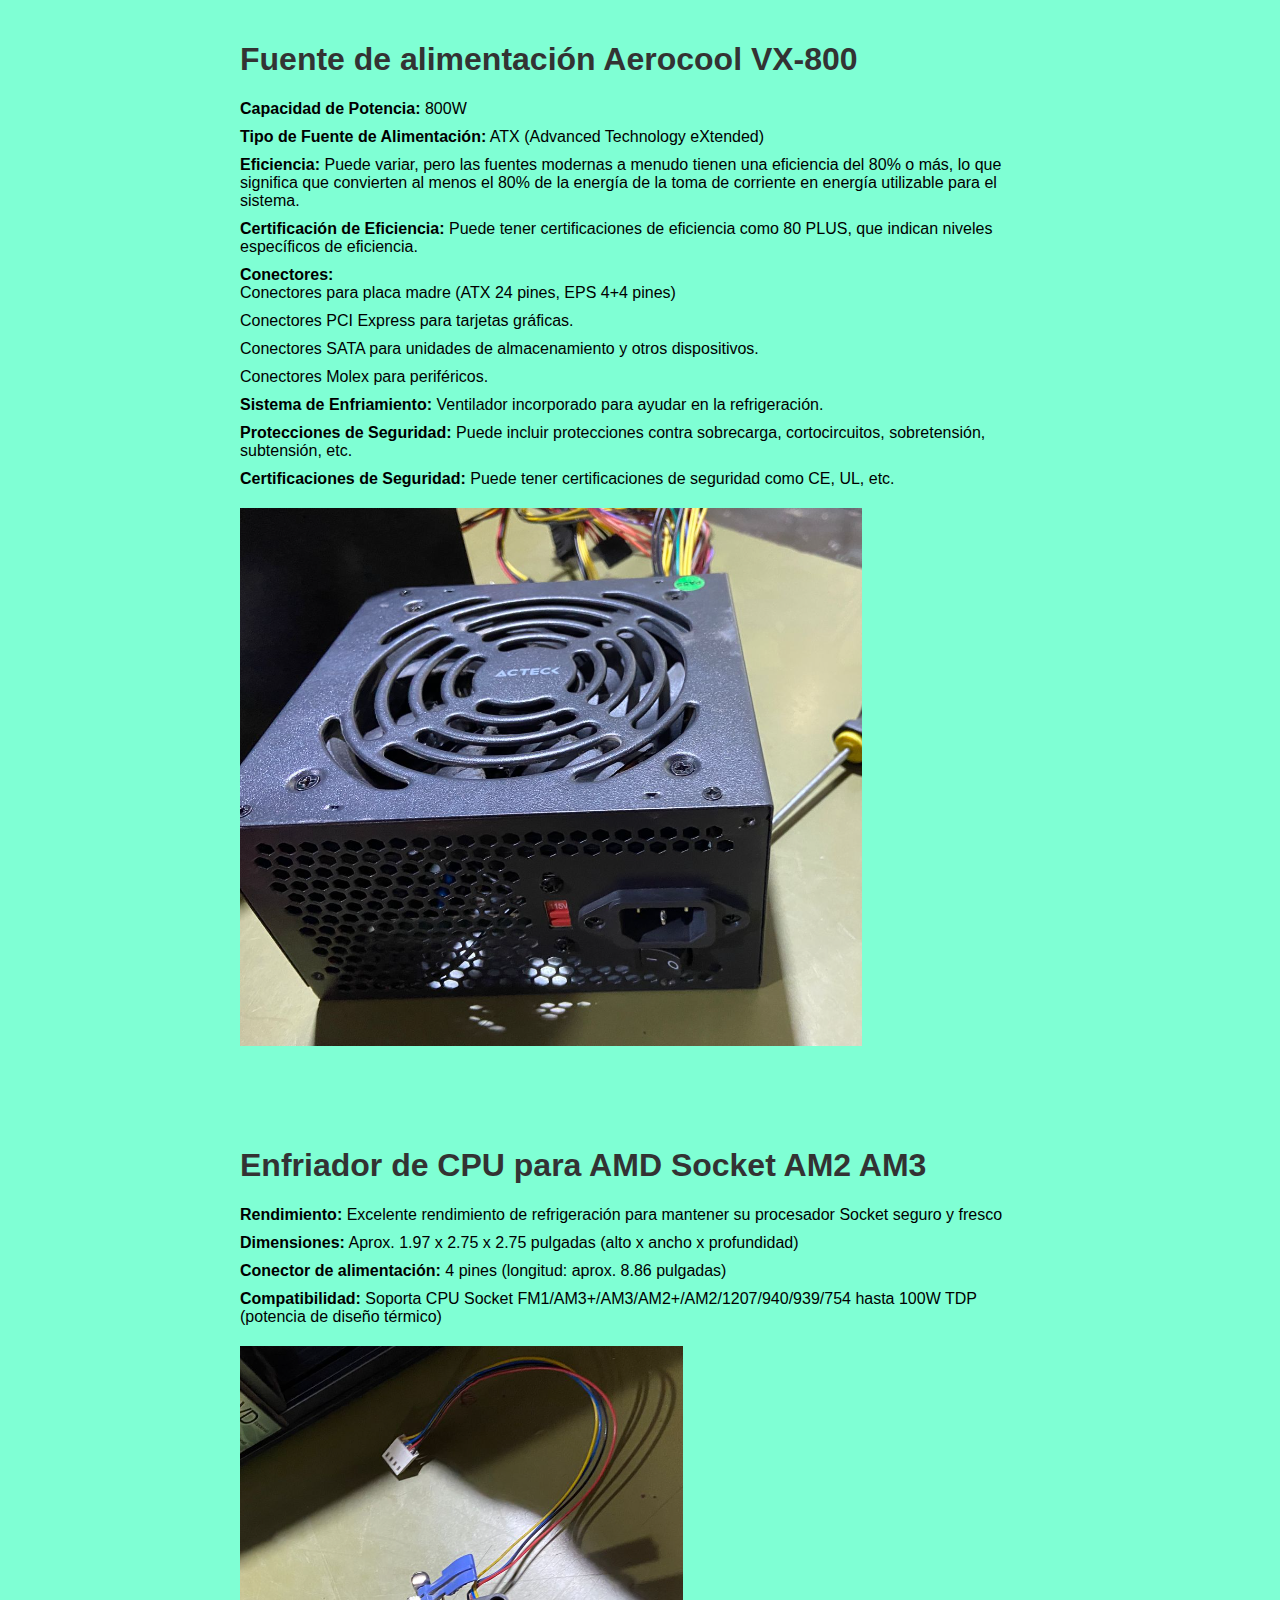
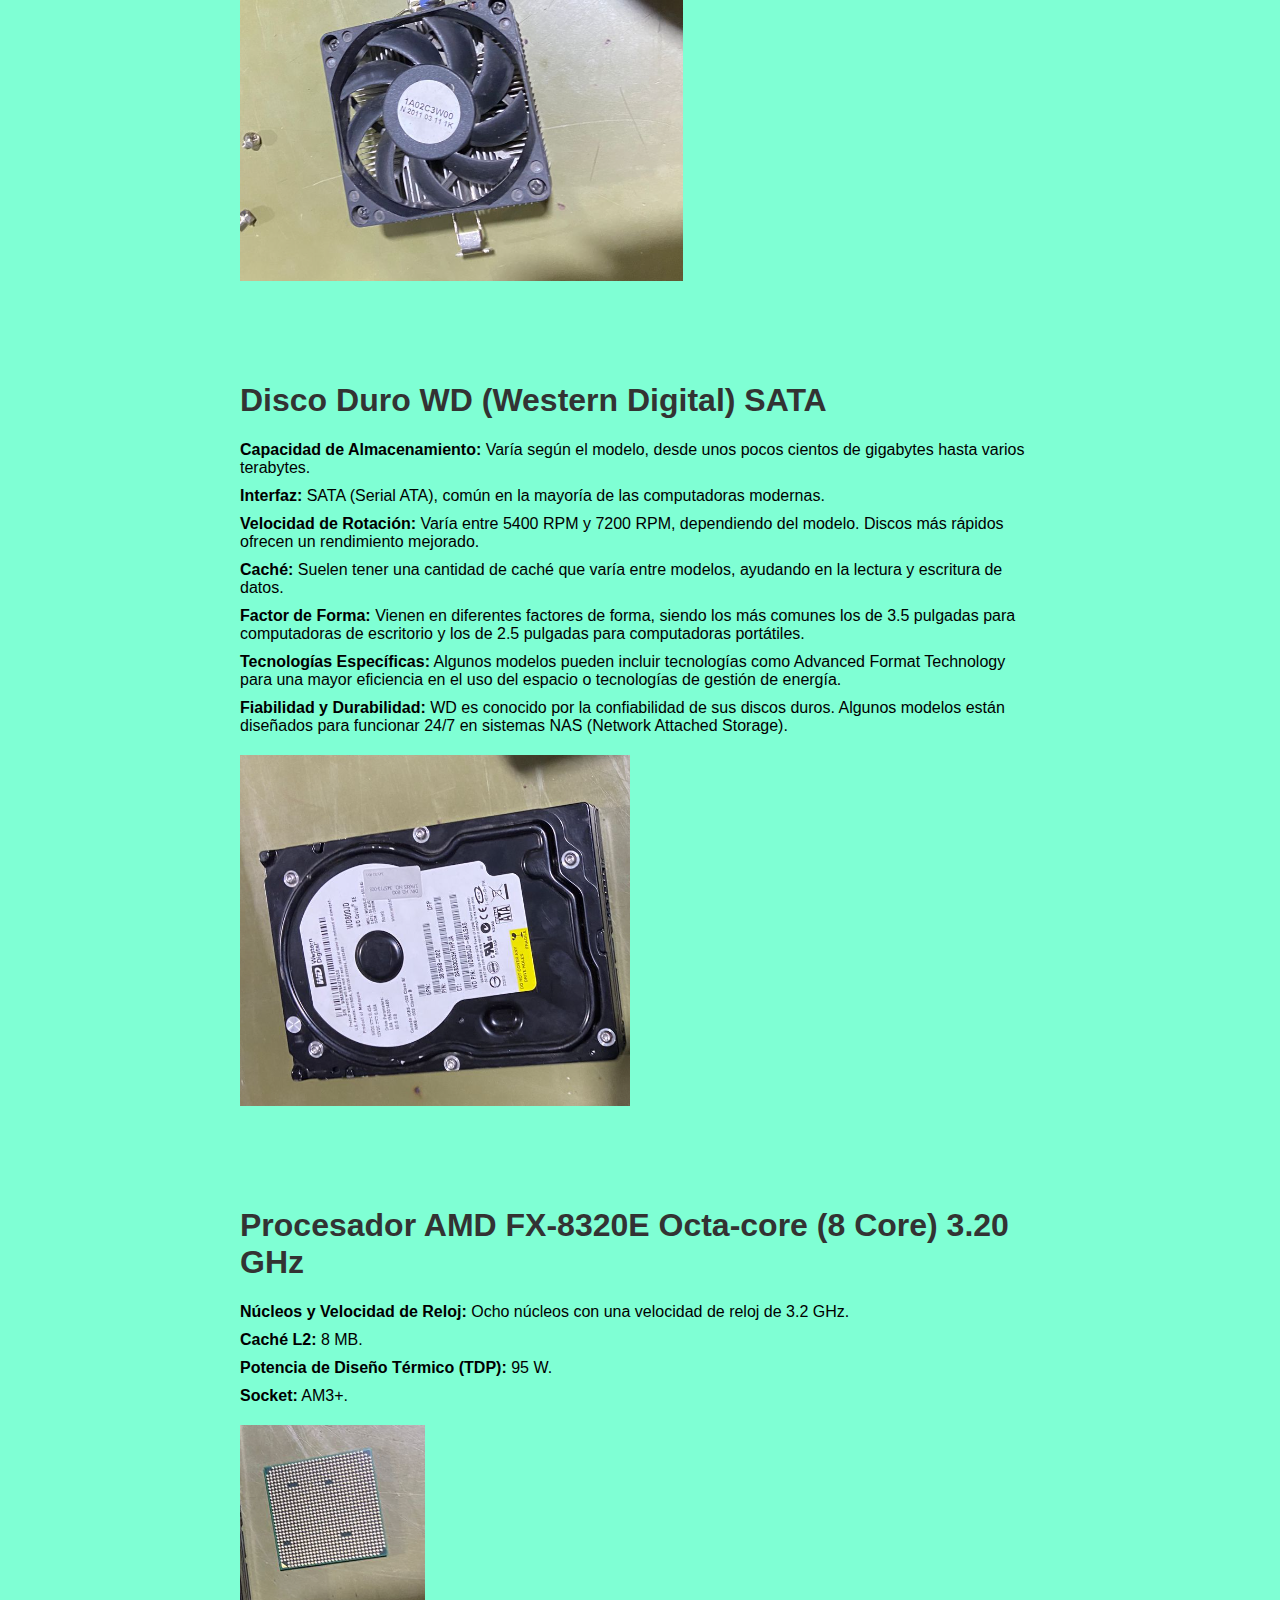
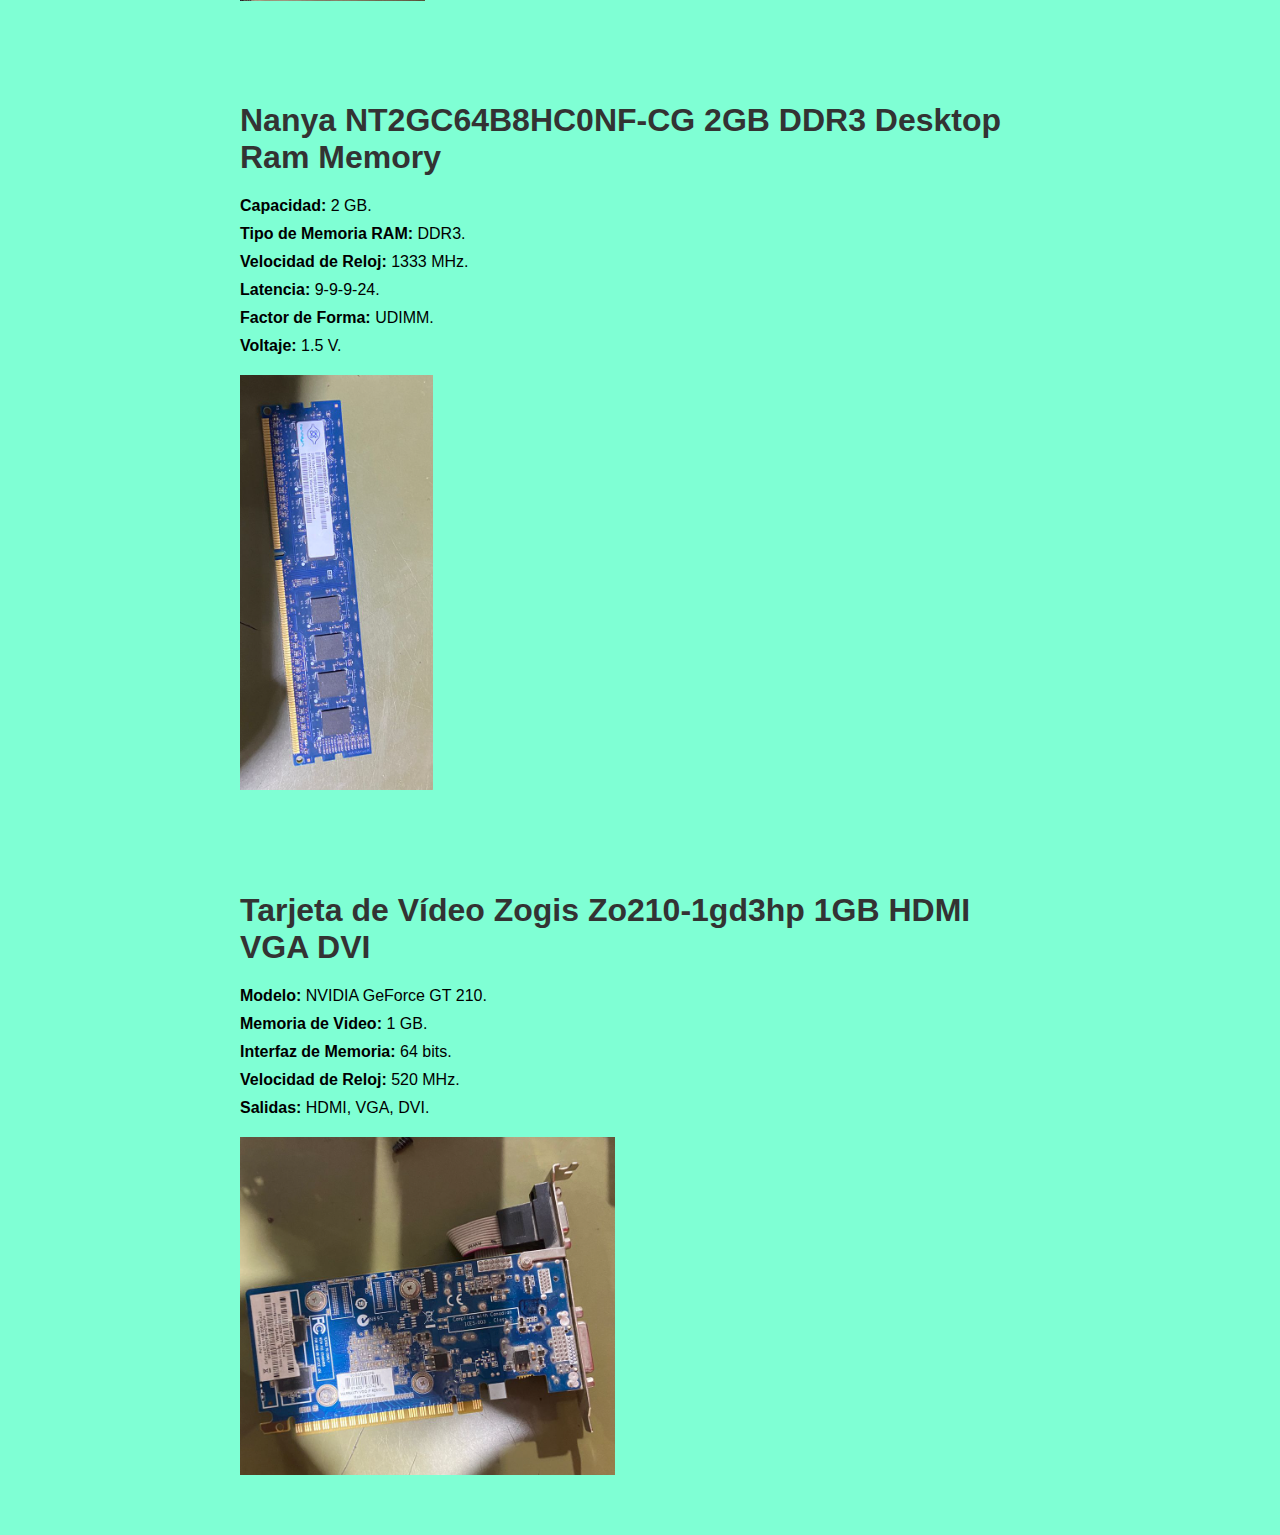
<file: Practica4.html>
<!DOCTYPE html>
<html lang="en">
<head>
    <meta charset="UTF-8">
    <meta name="viewport" content="width=device-width, initial-scale=1.0">
    <title>Practica 4</title>
    <link rel="stylesheet" href="Practica4.css">
</head>
<body>
    <section id="fuenteAlimentacionInfo">
        <div class="container">
            <h1>Fuente de alimentación Aerocool VX-800</h1>
    
            <ul>
                <li><strong>Capacidad de Potencia:</strong> 800W</li>
                <li><strong>Tipo de Fuente de Alimentación:</strong> ATX (Advanced Technology eXtended)</li>
                <li><strong>Eficiencia:</strong> Puede variar, pero las fuentes modernas a menudo tienen una eficiencia del 80% o más, lo que significa que convierten al menos el 80% de la energía de la toma de corriente en energía utilizable para el sistema.</li>
                <li><strong>Certificación de Eficiencia:</strong> Puede tener certificaciones de eficiencia como 80 PLUS, que indican niveles específicos de eficiencia.</li>
                <li><strong>Conectores:</strong>
                    <ul>
                        <li>Conectores para placa madre (ATX 24 pines, EPS 4+4 pines)</li>
                        <li>Conectores PCI Express para tarjetas gráficas.</li>
                        <li>Conectores SATA para unidades de almacenamiento y otros dispositivos.</li>
                        <li>Conectores Molex para periféricos.</li>
                    </ul>
                </li>
                <li><strong>Sistema de Enfriamiento:</strong> Ventilador incorporado para ayudar en la refrigeración.</li>
                <li><strong>Protecciones de Seguridad:</strong> Puede incluir protecciones contra sobrecarga, cortocircuitos, sobretensión, subtensión, etc.</li>
                <li><strong>Certificaciones de Seguridad:</strong> Puede tener certificaciones de seguridad como CE, UL, etc.</li>
            </ul>
            <img src="media/Practica4/1.png" alt="Imagen Fuente de alimentación Aerocool VX-800">
        </div>
    </section>
    <section id="enfriadorCpuInfo">
        <div class="container">
            <h1>Enfriador de CPU para AMD Socket AM2 AM3</h1>
    
            <ul>
                <li><strong>Rendimiento:</strong> Excelente rendimiento de refrigeración para mantener su procesador Socket seguro y fresco</li>
                <li><strong>Dimensiones:</strong> Aprox. 1.97 x 2.75 x 2.75 pulgadas (alto x ancho x profundidad)</li>
                <li><strong>Conector de alimentación:</strong> 4 pines (longitud: aprox. 8.86 pulgadas)</li>
                <li><strong>Compatibilidad:</strong> Soporta CPU Socket FM1/AM3+/AM3/AM2+/AM2/1207/940/939/754 hasta 100W TDP (potencia de diseño térmico)</li>
            </ul>
            <img src="media/Practica4/2.png" alt="Imagen Enfriador de CPU para AMD Socket AM2 AM3">
        </div>
    </section>
    <section id="discoDuroInfo">
        <div class="container">
            <h1>Disco Duro WD (Western Digital) SATA</h1>
    
            <ul>
                <li><strong>Capacidad de Almacenamiento:</strong> Varía según el modelo, desde unos pocos cientos de gigabytes hasta varios terabytes.</li>
                <li><strong>Interfaz:</strong> SATA (Serial ATA), común en la mayoría de las computadoras modernas.</li>
                <li><strong>Velocidad de Rotación:</strong> Varía entre 5400 RPM y 7200 RPM, dependiendo del modelo. Discos más rápidos ofrecen un rendimiento mejorado.</li>
                <li><strong>Caché:</strong> Suelen tener una cantidad de caché que varía entre modelos, ayudando en la lectura y escritura de datos.</li>
                <li><strong>Factor de Forma:</strong> Vienen en diferentes factores de forma, siendo los más comunes los de 3.5 pulgadas para computadoras de escritorio y los de 2.5 pulgadas para computadoras portátiles.</li>
                <li><strong>Tecnologías Específicas:</strong> Algunos modelos pueden incluir tecnologías como Advanced Format Technology para una mayor eficiencia en el uso del espacio o tecnologías de gestión de energía.</li>
                <li><strong>Fiabilidad y Durabilidad:</strong> WD es conocido por la confiabilidad de sus discos duros. Algunos modelos están diseñados para funcionar 24/7 en sistemas NAS (Network Attached Storage).</li>
            </ul>
            <img src="media/Practica4/3.png" alt="Imagen Disco Duro WD SATA">
        </div>
    </section>
    <section id="procesadorAmdInfo">
        <div class="container">
            <h1>Procesador AMD FX-8320E Octa-core (8 Core) 3.20 GHz</h1>
    
            <ul>
                <li><strong>Núcleos y Velocidad de Reloj:</strong> Ocho núcleos con una velocidad de reloj de 3.2 GHz.</li>
                <li><strong>Caché L2:</strong> 8 MB.</li>
                <li><strong>Potencia de Diseño Térmico (TDP):</strong> 95 W.</li>
                <li><strong>Socket:</strong> AM3+.</li>
            </ul>
            <img src="media/Practica4/4.png" alt="Imagen Procesador AMD FX-8320E">
        </div>
    </section>
    <section id="ramNanyaInfo">
        <div class="container">
            <h1>Nanya NT2GC64B8HC0NF-CG 2GB DDR3 Desktop Ram Memory</h1>
    
            <ul>
                <li><strong>Capacidad:</strong> 2 GB.</li>
                <li><strong>Tipo de Memoria RAM:</strong> DDR3.</li>
                <li><strong>Velocidad de Reloj:</strong> 1333 MHz.</li>
                <li><strong>Latencia:</strong> 9-9-9-24.</li>
                <li><strong>Factor de Forma:</strong> UDIMM.</li>
                <li><strong>Voltaje:</strong> 1.5 V.</li>
            </ul>
            <img src="media/Practica4/5.png" alt="Imagen Memoria RAM Nanya NT2GC64B8HC0NF-CG">
        </div>
    </section>
    <section id="tarjetaVideoZogisInfo">
        <div class="container">
            <h1>Tarjeta de Vídeo Zogis Zo210-1gd3hp 1GB HDMI VGA DVI</h1>
    
            <ul>
                <li><strong>Modelo:</strong> NVIDIA GeForce GT 210.</li>
                <li><strong>Memoria de Video:</strong> 1 GB.</li>
                <li><strong>Interfaz de Memoria:</strong> 64 bits.</li>
                <li><strong>Velocidad de Reloj:</strong> 520 MHz.</li>
                <li><strong>Salidas:</strong> HDMI, VGA, DVI.</li>
            </ul>
            <img src="media/Practica4/6.png" alt="Imagen Tarjeta de Vídeo Zogis Zo210-1gd3hp">
        </div>
    </section>
    
    
    
</body>
</html>
</file>
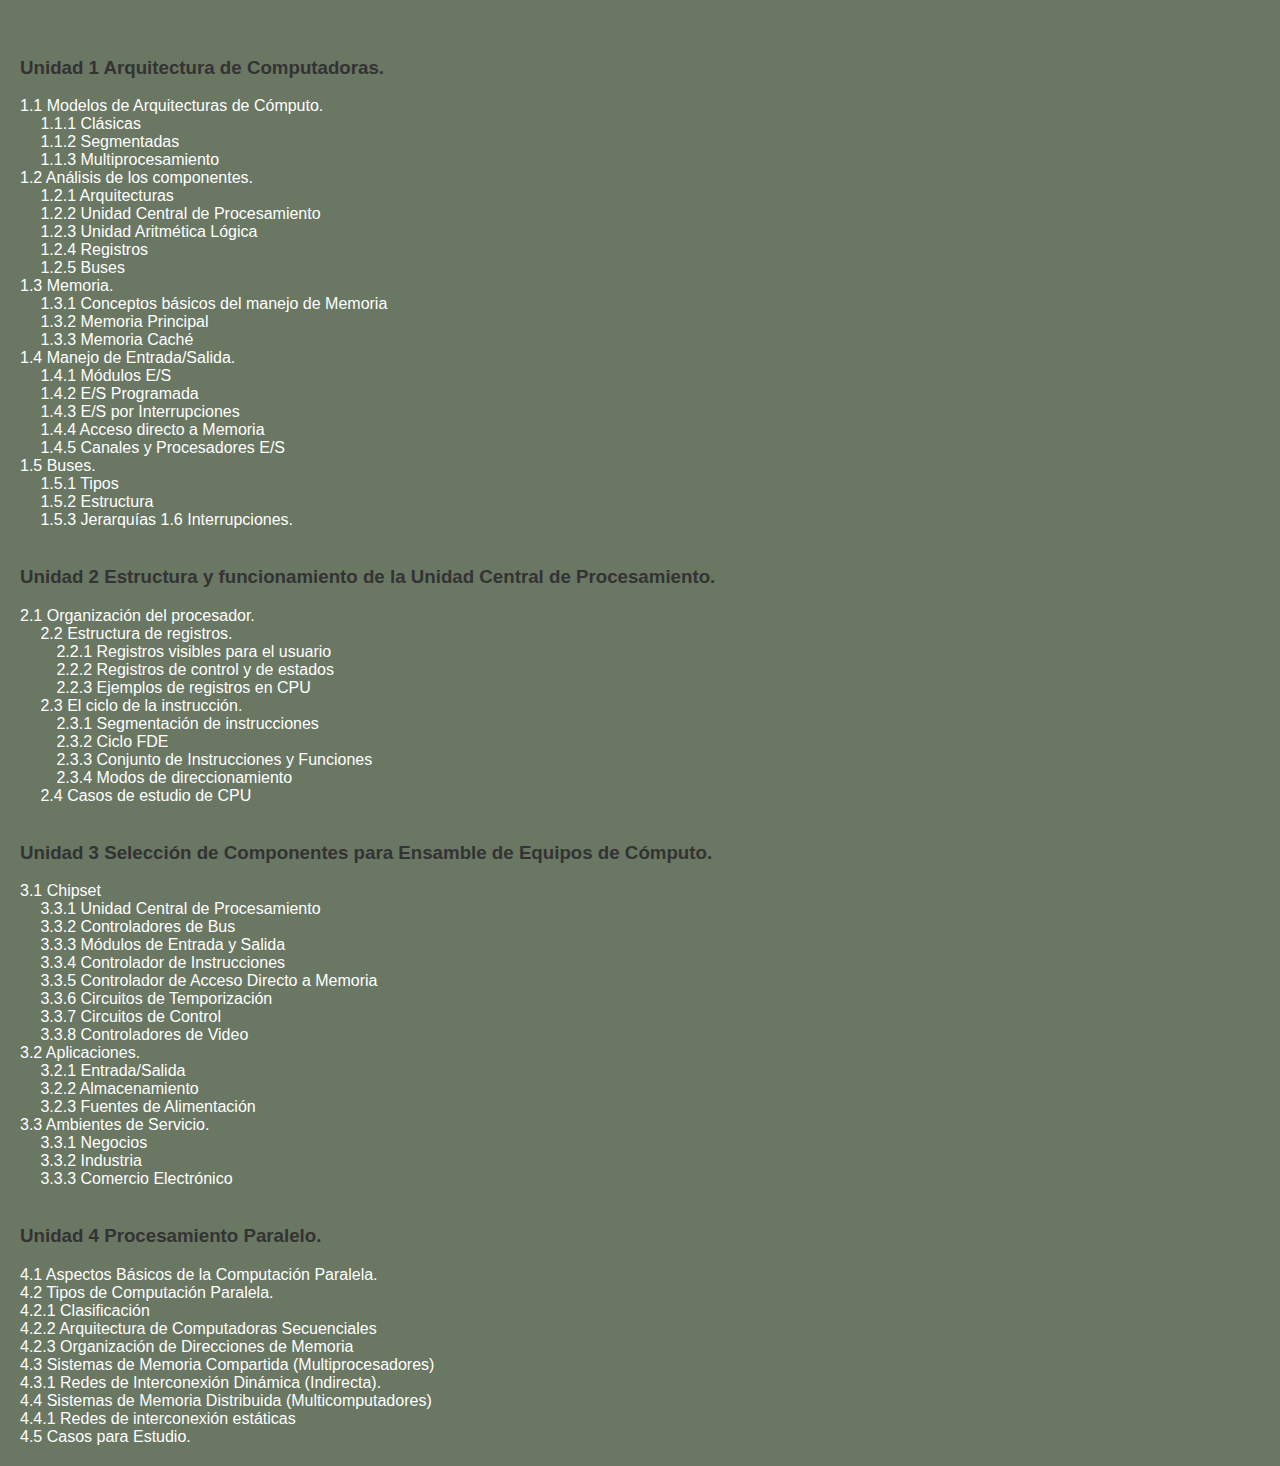
<file: Temario.html>
<!DOCTYPE html>
<html lang="en">
<head>
    <meta charset="UTF-8">
    <meta name="viewport" content="width=device-width, initial-scale=1.0">
    <title>Temario</title>
    <link rel="stylesheet" href="Temario.css">
</head>
<body>
    <div>
        <br><h3>Unidad 1 Arquitectura de Computadoras.</h3>
        1.1 Modelos de Arquitecturas de Cómputo.<br>
         1.1.1 Clásicas<br>
         1.1.2 Segmentadas<br>
         1.1.3 Multiprocesamiento<br>

        1.2 Análisis de los componentes.<br>
         1.2.1 Arquitecturas<br>
         1.2.2 Unidad Central de Procesamiento<br>
         1.2.3 Unidad Aritmética Lógica<br>
         1.2.4 Registros<br>
         1.2.5 Buses<br>

        1.3 Memoria.<br>
         1.3.1 Conceptos básicos del manejo de Memoria<br>
         1.3.2 Memoria Principal<br>
         1.3.3 Memoria Caché<br>

        1.4 Manejo de Entrada/Salida.<br>
         1.4.1 Módulos E/S<br>
         1.4.2 E/S Programada<br>
         1.4.3 E/S por Interrupciones<br>
         1.4.4 Acceso directo a Memoria<br>
         1.4.5 Canales y Procesadores E/S<br>

        1.5 Buses.<br>
         1.5.1 Tipos<br>
         1.5.2 Estructura<br>
         1.5.3 Jerarquías

        1.6 Interrupciones.<br>
                
        <br><h3>Unidad 2 Estructura y funcionamiento de la Unidad Central de Procesamiento.</h3>
        2.1 Organización del procesador.<br>

          2.2 Estructura de registros.<br>
          2.2.1 Registros visibles para el usuario<br>
          2.2.2 Registros de control y de estados<br>
          2.2.3 Ejemplos de registros en CPU<br>

          2.3 El ciclo de la instrucción.<br>
          2.3.1 Segmentación de instrucciones<br>
          2.3.2 Ciclo FDE<br>
          2.3.3 Conjunto de Instrucciones y Funciones<br>
          2.3.4 Modos de direccionamiento<br>

          2.4 Casos de estudio de CPU<br>
                
        <br><h3>Unidad 3 Selección de Componentes para Ensamble de Equipos de Cómputo.</h3>
        3.1 Chipset<br>
         3.3.1 Unidad Central de Procesamiento<br>
         3.3.2 Controladores de Bus<br>
         3.3.3 Módulos de Entrada y Salida<br>
         3.3.4 Controlador de Instrucciones<br>
         3.3.5 Controlador de Acceso Directo a Memoria<br>
         3.3.6 Circuitos de Temporización<br>
         3.3.7 Circuitos de Control<br>
         3.3.8 Controladores de Video<br>

        3.2 Aplicaciones.<br>
         3.2.1 Entrada/Salida<br>
         3.2.2 Almacenamiento<br>
         3.2.3 Fuentes de Alimentación<br>

        3.3 Ambientes de Servicio.<br>
         3.3.1 Negocios<br>
         3.3.2 Industria<br>
         3.3.3 Comercio Electrónico<br>
                
        <br><h3>Unidad 4 Procesamiento Paralelo.</h3>
        4.1 Aspectos Básicos de la Computación Paralela.<br>

        4.2 Tipos de Computación Paralela.<br>
        4.2.1 Clasificación<br>
        4.2.2 Arquitectura de Computadoras Secuenciales<br>
        4.2.3 Organización de Direcciones de Memoria<br>

        4.3 Sistemas de Memoria Compartida (Multiprocesadores)<br>
        4.3.1 Redes de Interconexión Dinámica (Indirecta).<br>

        4.4 Sistemas de Memoria Distribuida (Multicomputadores)<br>
        4.4.1 Redes de interconexión estáticas<br>

        4.5 Casos para Estudio.<br>        
    </div>
</body>
</html>
</file>
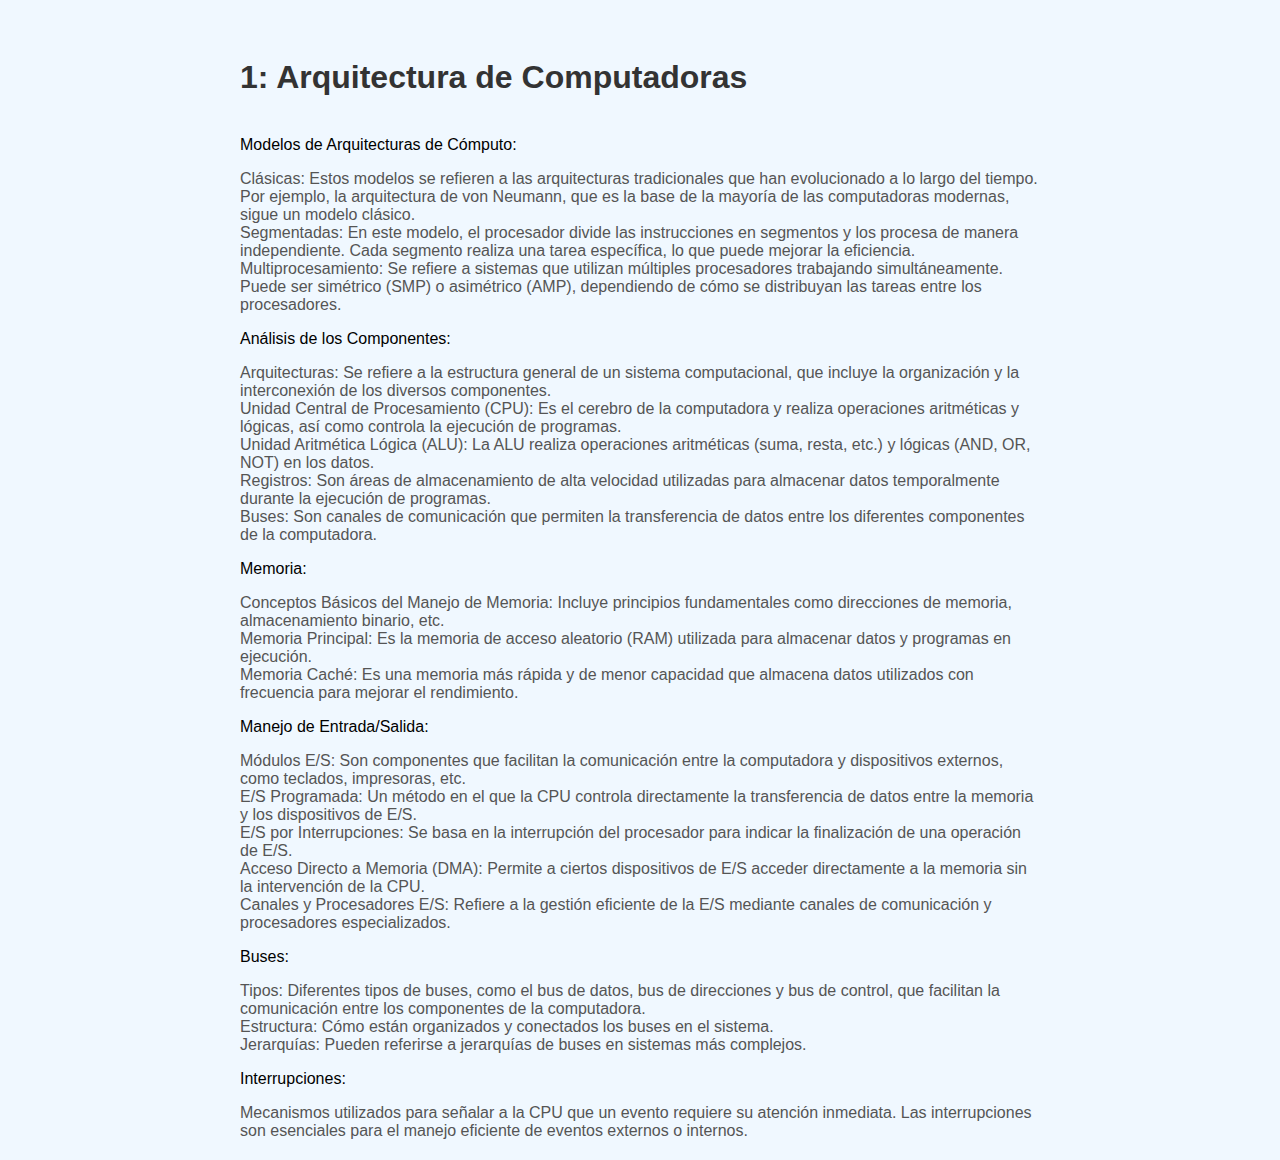
<file: Unidad1.html>
<!DOCTYPE html>
<html lang="en">
<head>
    <meta charset="UTF-8">
    <meta name="viewport" content="width=device-width, initial-scale=1.0">
    <title>Unidad 1</title>
    <link rel="stylesheet" href="Unidad1.css">
</head>
<body>
    <div>
<br><h1> 1: Arquitectura de Computadoras</h1>
<br>
Modelos de Arquitecturas de Cómputo:<br>

<p>Clásicas: Estos modelos se refieren a las arquitecturas tradicionales que han evolucionado a lo largo del tiempo. Por ejemplo, la arquitectura de von Neumann, que es la base de la mayoría de las computadoras modernas, sigue un modelo clásico.<br>
Segmentadas: En este modelo, el procesador divide las instrucciones en segmentos y los procesa de manera independiente. Cada segmento realiza una tarea específica, lo que puede mejorar la eficiencia.<br>
Multiprocesamiento: Se refiere a sistemas que utilizan múltiples procesadores trabajando simultáneamente. Puede ser simétrico (SMP) o asimétrico (AMP), dependiendo de cómo se distribuyan las tareas entre los procesadores.<br></p>
Análisis de los Componentes:<br>

<p>Arquitecturas: Se refiere a la estructura general de un sistema computacional, que incluye la organización y la interconexión de los diversos componentes.<br>
Unidad Central de Procesamiento (CPU): Es el cerebro de la computadora y realiza operaciones aritméticas y lógicas, así como controla la ejecución de programas.<br>
Unidad Aritmética Lógica (ALU): La ALU realiza operaciones aritméticas (suma, resta, etc.) y lógicas (AND, OR, NOT) en los datos.<br>
Registros: Son áreas de almacenamiento de alta velocidad utilizadas para almacenar datos temporalmente durante la ejecución de programas.<br>
Buses: Son canales de comunicación que permiten la transferencia de datos entre los diferentes componentes de la computadora.<br></p>
Memoria:<br>

<p>Conceptos Básicos del Manejo de Memoria: Incluye principios fundamentales como direcciones de memoria, almacenamiento binario, etc.<br>
Memoria Principal: Es la memoria de acceso aleatorio (RAM) utilizada para almacenar datos y programas en ejecución.<br>
Memoria Caché: Es una memoria más rápida y de menor capacidad que almacena datos utilizados con frecuencia para mejorar el rendimiento.<br></p>
Manejo de Entrada/Salida:<br>

<p>Módulos E/S: Son componentes que facilitan la comunicación entre la computadora y dispositivos externos, como teclados, impresoras, etc.<br>
E/S Programada: Un método en el que la CPU controla directamente la transferencia de datos entre la memoria y los dispositivos de E/S.<br>
E/S por Interrupciones: Se basa en la interrupción del procesador para indicar la finalización de una operación de E/S.<br>
Acceso Directo a Memoria (DMA): Permite a ciertos dispositivos de E/S acceder directamente a la memoria sin la intervención de la CPU.<br>
Canales y Procesadores E/S: Refiere a la gestión eficiente de la E/S mediante canales de comunicación y procesadores especializados.<br></p>
Buses:<br>

<p>Tipos: Diferentes tipos de buses, como el bus de datos, bus de direcciones y bus de control, que facilitan la comunicación entre los componentes de la computadora.<br>
Estructura: Cómo están organizados y conectados los buses en el sistema.<br>
Jerarquías: Pueden referirse a jerarquías de buses en sistemas más complejos.<br></p>
Interrupciones:<br>

<p>Mecanismos utilizados para señalar a la CPU que un evento requiere su atención inmediata. Las interrupciones son esenciales para el manejo eficiente de eventos externos o internos.<br></p>
    </div>
</body>
</html>
</file>
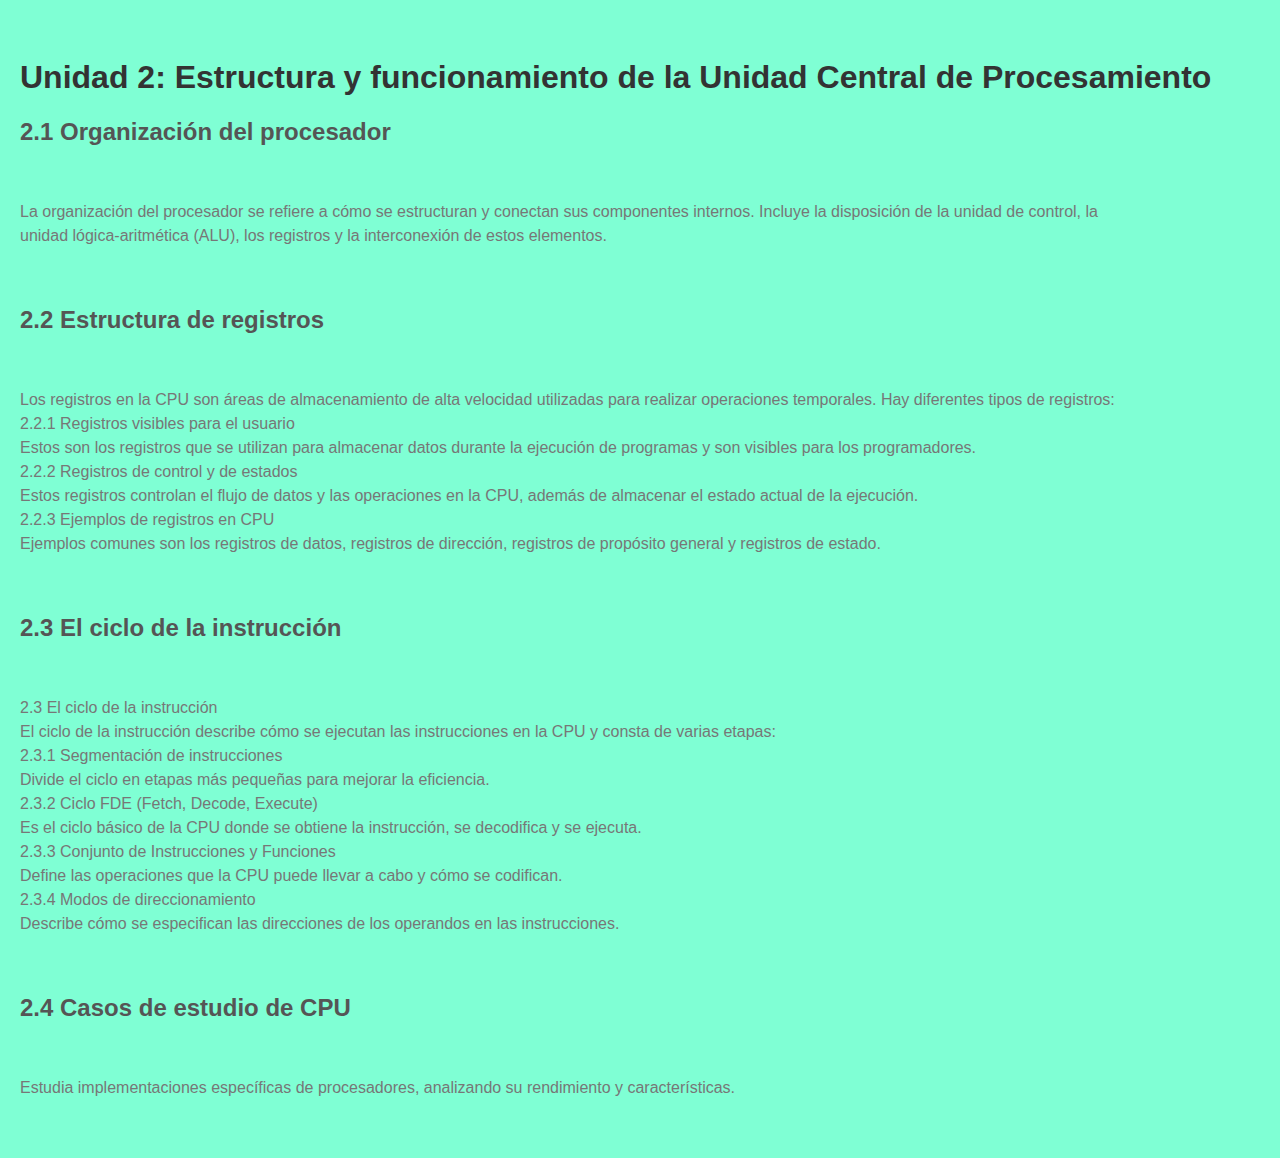
<file: Unidad2.html>
<!DOCTYPE html>
<html lang="en">
<head>
    <meta charset="UTF-8">
    <meta name="viewport" content="width=device-width, initial-scale=1.0">
    <title>Unidad 2</title>
    <link rel="stylesheet" href="Unidad2.css">
</head>
<body>
    <br><h1>Unidad 2: Estructura y funcionamiento de la Unidad Central de Procesamiento</h1>

    </b><h2>2.1 Organización del procesador</h2><br>
    <p>La organización del procesador se refiere a cómo se estructuran y conectan sus componentes internos. Incluye la disposición de la unidad de control, la <br>
         unidad lógica-aritmética (ALU), los registros y la interconexión de estos elementos.</p><br>

    <h2>2.2 Estructura de registros</h2><br>
    <p>Los registros en la CPU son áreas de almacenamiento de alta velocidad utilizadas para realizar operaciones temporales. Hay diferentes tipos de registros: <br>

        2.2.1 Registros visibles para el usuario <br>
        Estos son los registros que se utilizan para almacenar datos durante la ejecución de programas y son visibles para los programadores. <br>
        
        2.2.2 Registros de control y de estados <br>
        Estos registros controlan el flujo de datos y las operaciones en la CPU, además de almacenar el estado actual de la ejecución. <br>
        
        2.2.3 Ejemplos de registros en CPU <br>
        Ejemplos comunes son los registros de datos, registros de dirección, registros de propósito general y registros de estado.</p> <br>

    <h2>2.3 El ciclo de la instrucción</h2> <br>
    <p>            2.3 El ciclo de la instrucción <br>
        El ciclo de la instrucción describe cómo se ejecutan las instrucciones en la CPU y consta de varias etapas: <br>
        
        2.3.1 Segmentación de instrucciones <br>
        Divide el ciclo en etapas más pequeñas para mejorar la eficiencia. <br>
        
        2.3.2 Ciclo FDE (Fetch, Decode, Execute) <br>
        Es el ciclo básico de la CPU donde se obtiene la instrucción, se decodifica y se ejecuta. <br>
        
        2.3.3 Conjunto de Instrucciones y Funciones <br>
        Define las operaciones que la CPU puede llevar a cabo y cómo se codifican. <br>
        
        2.3.4 Modos de direccionamiento <br>
        Describe cómo se especifican las direcciones de los operandos en las instrucciones.</p> <br>

    <h2>2.4 Casos de estudio de CPU</h2> <br>
    <p>Estudia implementaciones específicas de procesadores, analizando su rendimiento y características.</p> <br>
</body>
</html>
</file>
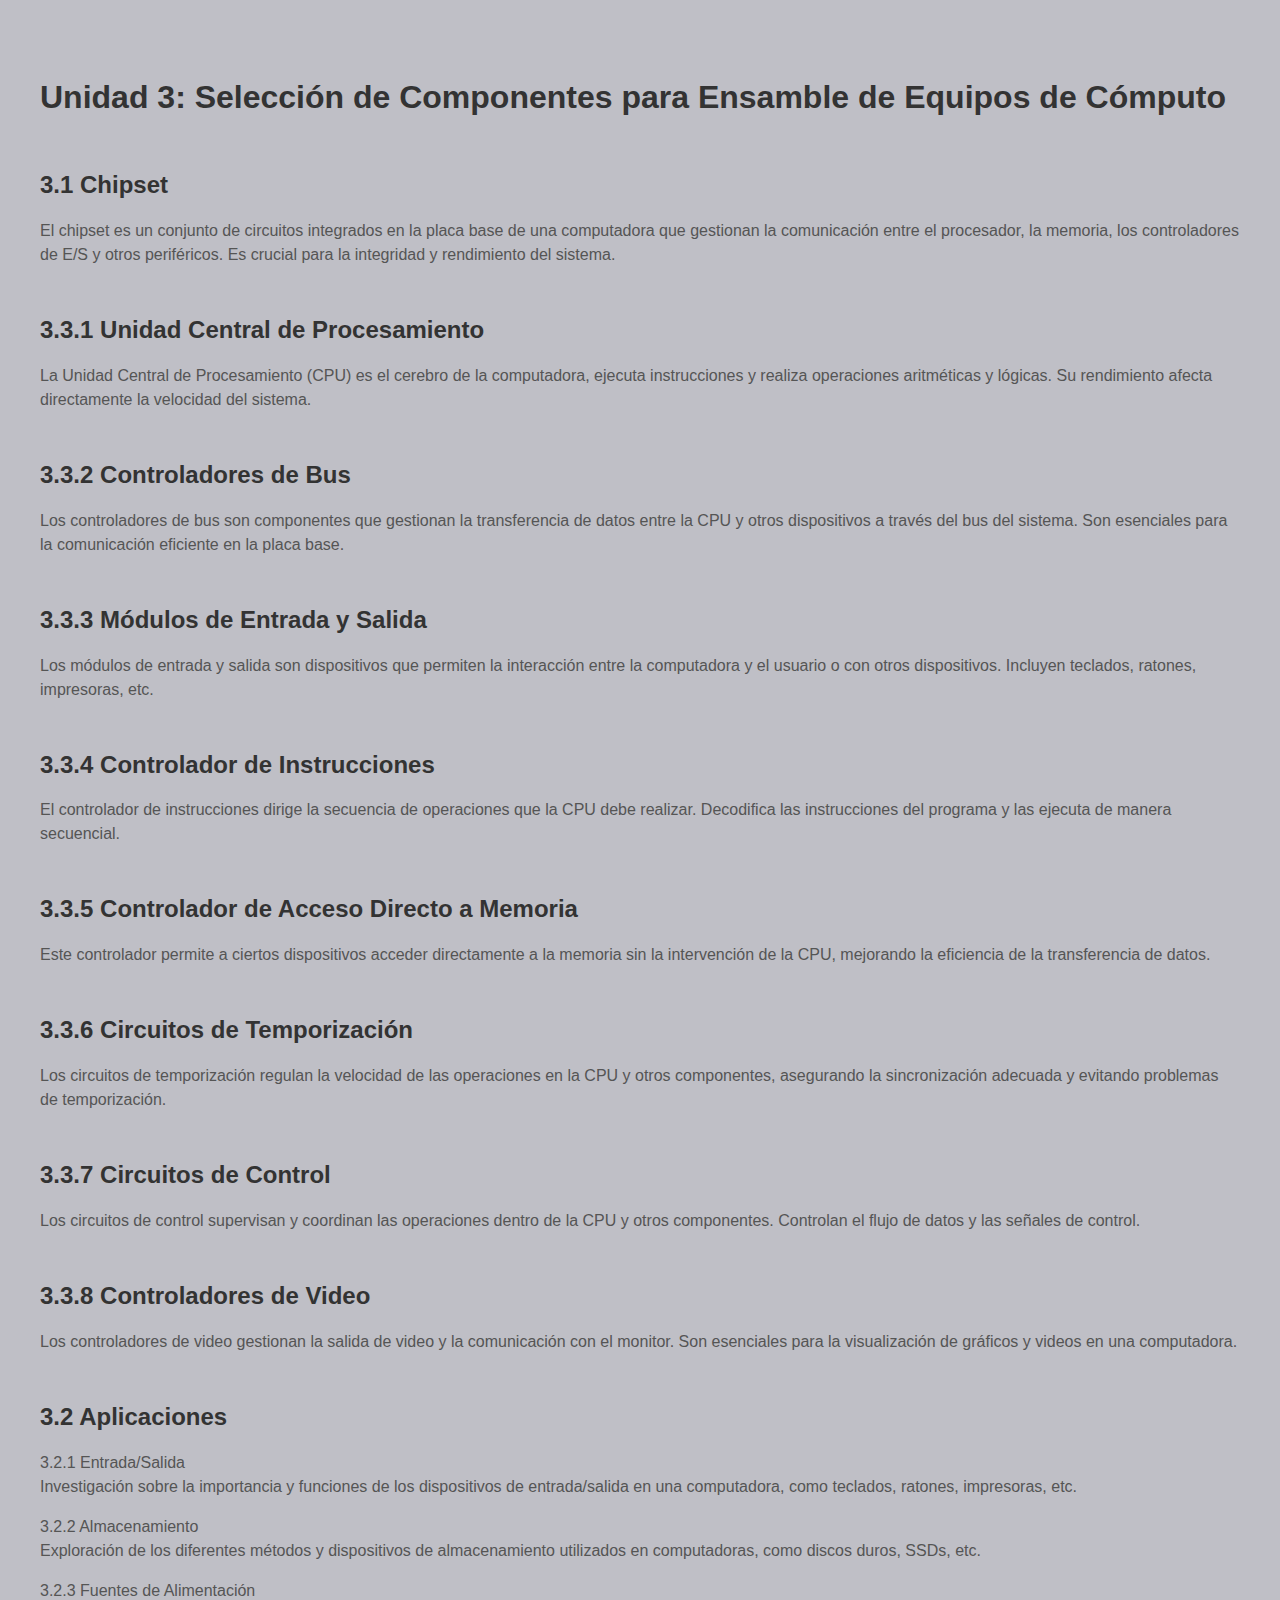
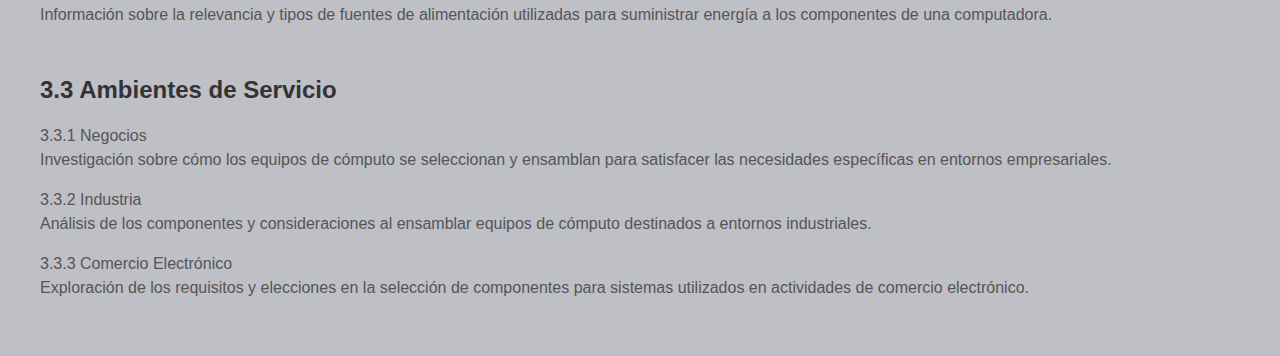
<file: Unidad3.html>
<!DOCTYPE html>
<html lang="en">
<head>
    <meta charset="UTF-8">
    <meta name="viewport" content="width=device-width, initial-scale=1.0">
    <title>Unidad 3</title>
    <link rel="stylesheet" href="Unidad3.css">
</head>
<body>
    <body>

        <br><h1>Unidad 3: Selección de Componentes para Ensamble de Equipos de Cómputo</h1>
    
        <br><h2>3.1 Chipset</h2>
        <p> El chipset es un conjunto de circuitos integrados en la placa base de una computadora que gestionan la comunicación entre el procesador, la memoria, los controladores de E/S y otros periféricos. Es crucial para la integridad y rendimiento del sistema. </p>
    
        <br><h2>3.3.1 Unidad Central de Procesamiento</h2>
        <p> La Unidad Central de Procesamiento (CPU) es el cerebro de la computadora, ejecuta instrucciones y realiza operaciones aritméticas y lógicas. Su rendimiento afecta directamente la velocidad del sistema. </p>
    
        <br><h2>3.3.2 Controladores de Bus</h2>
        <p> Los controladores de bus son componentes que gestionan la transferencia de datos entre la CPU y otros dispositivos a través del bus del sistema. Son esenciales para la comunicación eficiente en la placa base. </p>
    
        <br><h2>3.3.3 Módulos de Entrada y Salida</h2>
        <p> Los módulos de entrada y salida son dispositivos que permiten la interacción entre la computadora y el usuario o con otros dispositivos. Incluyen teclados, ratones, impresoras, etc. </p>
    
        <br><h2>3.3.4 Controlador de Instrucciones</h2>
        <p> El controlador de instrucciones dirige la secuencia de operaciones que la CPU debe realizar. Decodifica las instrucciones del programa y las ejecuta de manera secuencial. </p>
    
        <br><h2>3.3.5 Controlador de Acceso Directo a Memoria</h2>
        <p> Este controlador permite a ciertos dispositivos acceder directamente a la memoria sin la intervención de la CPU, mejorando la eficiencia de la transferencia de datos. </p>
    
        <br><h2>3.3.6 Circuitos de Temporización</h2>
        <p> Los circuitos de temporización regulan la velocidad de las operaciones en la CPU y otros componentes, asegurando la sincronización adecuada y evitando problemas de temporización. </p>
    
        <br><h2>3.3.7 Circuitos de Control</h2>
        <p> Los circuitos de control supervisan y coordinan las operaciones dentro de la CPU y otros componentes. Controlan el flujo de datos y las señales de control. </p>
    
        <br><h2>3.3.8 Controladores de Video</h2>
        <p> Los controladores de video gestionan la salida de video y la comunicación con el monitor. Son esenciales para la visualización de gráficos y videos en una computadora. </p>
    
        <br><h2>3.2 Aplicaciones</h2>
        <p> 3.2.1 Entrada/Salida <br>
            Investigación sobre la importancia y funciones de los dispositivos de entrada/salida en una computadora, como teclados, ratones, impresoras, etc. </p>
    
        <p> 3.2.2 Almacenamiento <br>
            Exploración de los diferentes métodos y dispositivos de almacenamiento utilizados en computadoras, como discos duros, SSDs, etc. </p>
    
        <p> 3.2.3 Fuentes de Alimentación <br>
            Información sobre la relevancia y tipos de fuentes de alimentación utilizadas para suministrar energía a los componentes de una computadora. </p>
    
        <br><h2>3.3 Ambientes de Servicio</h2>
        <p> 3.3.1 Negocios <br>
            Investigación sobre cómo los equipos de cómputo se seleccionan y ensamblan para satisfacer las necesidades específicas en entornos empresariales. </p>
    
        <p> 3.3.2 Industria <br>
            Análisis de los componentes y consideraciones al ensamblar equipos de cómputo destinados a entornos industriales. </p>
    
        <p> 3.3.3 Comercio Electrónico <br>
            Exploración de los requisitos y elecciones en la selección de componentes para sistemas utilizados en actividades de comercio electrónico. </p>
    
    </body>
</body>
</html>
</file>
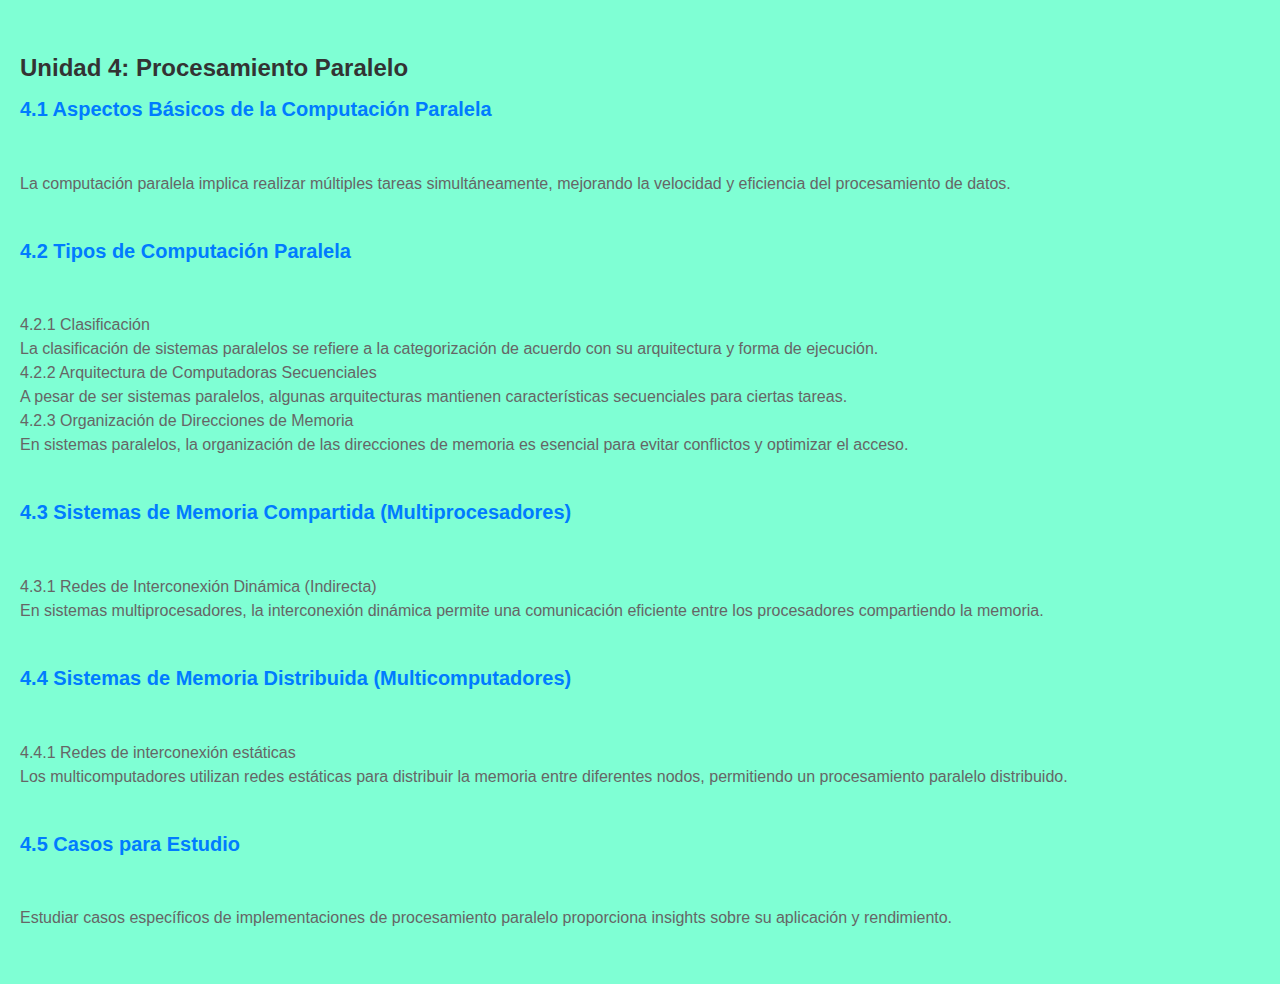
<file: Unidad4.html>
<!DOCTYPE html>
<html lang="en">
<head>
    <meta charset="UTF-8">
    <meta name="viewport" content="width=device-width, initial-scale=1.0">
    <title>Unidad 4</title>
    <link rel="stylesheet" href="Unidad4.css">
</head>
<body>
    <body>
        <br><h1>Unidad 4: Procesamiento Paralelo</h1>
    
        <h2>4.1 Aspectos Básicos de la Computación Paralela</h2><br>
        <p>La computación paralela implica realizar múltiples tareas simultáneamente, mejorando la velocidad y eficiencia del procesamiento de datos.</p><br>
    
        <h2>4.2 Tipos de Computación Paralela</h2><br>
        <p>
            4.2.1 Clasificación <br>
            La clasificación de sistemas paralelos se refiere a la categorización de acuerdo con su arquitectura y forma de ejecución. <br>
            
            4.2.2 Arquitectura de Computadoras Secuenciales <br>
            A pesar de ser sistemas paralelos, algunas arquitecturas mantienen características secuenciales para ciertas tareas. <br>
            
            4.2.3 Organización de Direcciones de Memoria <br>
            En sistemas paralelos, la organización de las direcciones de memoria es esencial para evitar conflictos y optimizar el acceso.
        </p><br>
    
        <h2>4.3 Sistemas de Memoria Compartida (Multiprocesadores)</h2><br>
        <p>
            4.3.1 Redes de Interconexión Dinámica (Indirecta) <br>
            En sistemas multiprocesadores, la interconexión dinámica permite una comunicación eficiente entre los procesadores compartiendo la memoria.
        </p><br>
    
        <h2>4.4 Sistemas de Memoria Distribuida (Multicomputadores)</h2><br>
        <p>
            4.4.1 Redes de interconexión estáticas <br>
            Los multicomputadores utilizan redes estáticas para distribuir la memoria entre diferentes nodos, permitiendo un procesamiento paralelo distribuido.
        </p><br>
    
        <h2>4.5 Casos para Estudio</h2><br>
        <p>
            Estudiar casos específicos de implementaciones de procesamiento paralelo proporciona insights sobre su aplicación y rendimiento.
        </p><br>
    </body>
</body>
</html>
</file>
<file: Index.css>
* {
    box-sizing: border-box;
}

html {
    scroll-behavior: smooth;
}

body {
    font-family: 'Gill Sans', 'Gill Sans MT', Calibri, 'Trebuchet MS', sans-serif;
    background-color: rgb(234, 234, 236);
    margin: 0;
}

h1 {
    font-size: 3.5em;
}

h2 {
    font-size: 2.7em;
}

h3 {
    font-size: 2em;
}

p {
    font-size: 1.25;
}

button {
    font-size: 1.5em;
    font-weight: bold;
    padding: 10px 20px;
    border-radius: 10px;
    border: 1px solid rgb(55, 255, 0);
    box-shadow: 2px 2px 10px rgb(0, 0, 0);
    color: bisque;
    background-color: rgb(0, 0, 0);
}

button:hover {
    background-color: rgb(red, green, blue);
}

.container {
    max-width: 1400px;
    margin: auto;
}

.color-acento {
    color: blueviolet;
}

header {
    background-color: azure;
}

header .logo {
    margin: 0%;
    padding: 25px;
    font-weight: bold;
    color: blueviolet;
    font-size: 1.7em;
}

header .container {
    display: flex;
    flex-direction: column;
    align-items: center;
}

header nav {
    display: flex;
    flex-direction: column;
    text-align: center;
    padding-bottom: 25px;
}

header a {
    padding: 5px 12px;
    text-decoration: none;
    font-weight: bold;
    color: black;
}

header a:hover {
    color: blueviolet;
}

#hero {
    display: flex;
    align-items: center;
    justify-content: center;
    text-align: center;
    flex-direction: column;
    height: 90vh;
    color: white;
    background-image: linear-gradient(
        0deg,
        rgba(0, 0, 0, 0),
        rgba(0, 0, 0, 0)
    )
    , url("media/arqui.jpg");
    background-repeat: no-repeat;
    background-size: cover;
    background-position: center;
}

#hero h1 {
    color: white;
}

#que-es .container {
    text-align: center;
    padding: 200px 12px;
}

#unidades {
    background-color: rgb(120, 50, 50);
    color: rgb(255, 255, 255);
    text-align: center;
}

#unidades .container {
    padding: 100px 0px;
}

#unidades h2 {
    margin-top: 0%;
}

#unidades p {
    display: none;
}


#unidades .carta {
    background-position: center;
    background-size: cover;
    padding: 50px 0px;
    margin: 30px;
    border-radius: 15px;
}

.carta:first-child {
    background-image: linear-gradient(
        0deg,
        rgba(0, 0, 0, 0),
        rgba(0, 0, 0, 0)
    )
    , url("media/unidad1.jpeg");
}

.carta:nth-child(2) {
    background-image: linear-gradient(
        0deg,
        rgba(0, 0, 0, 0),
        rgba(0, 0, 0, 0)
    )
    , url("media/unidad2.jpeg");
}

.carta:nth-child(3) {
    background-image: linear-gradient(
        0deg,
        rgba(0, 0, 0, 0),
        rgba(0, 0, 0, 0)
    )
    , url("media/unidad3.jpeg");
}

.carta:nth-child(4) {
    background-image: linear-gradient(
        0deg,
        rgba(0, 0, 0, 0),
        rgba(0, 0, 0, 0)
    )
    , url("media/unidad4.jpeg");
}

footer {
    background-color: darkgray;
}

footer p {
    margin: 0;
    padding: 12px;
    color: rgb(29, 8, 8);
}

#practicas {
    background-color: rgb(50, 50, 120);
    color: rgb(255, 255, 255);
    text-align: center;
}

#practicas .container {
    padding: 100px 0px;
}

#practicas h2 {
    margin-top: 0%;
}

#practicas .carta {
    background-position: center;
    background-size: cover;
    padding: 50px 0px;
    margin: 30px;
    border-radius: 15px;
    display: inline-block;
    position: relative;
}

#practicas .carta:nth-child(1) {
    background-image: url("");
}

#practicas .carta:nth-child(2) {
    background-image: url("");
}

#practicas .carta:nth-child(3) {
    background-image: url("");
}

#practicas .carta:nth-child(4) {
    background-image: url("");
}

#practicas .carta h3 {
    font-size: 2em;
}

#practicas .carta button {
    font-size: 1.5em;
    color: white;
    padding: 10px 20px;
    border-radius: 10px;
    border: 1px solid rgb(55, 255, 0);
    box-shadow: 2px 2px 10px rgb(0, 0, 0);
    background-color: rgb(0, 0, 0);
}

#practicas .carta button:hover {
    background-color: rgb(80, 80, 80);
}

@media (min-width: 720px) {
    header .container {
        flex-direction: row;
        justify-content: space-between;
    }
    header nav {
        flex-direction: row;
        padding-bottom: 0;
        padding-right: 20px;
    }
}
</file>
<file: Contacto.css>
body {
    font-family: Arial, sans-serif;
    background-color: #f0f0f0; 
    margin: 20px;
    padding: 20px;
    text-align: center;
}

br {
    margin-bottom: 10px;
}

img {
    max-width: 50%; 
    height: auto;
    margin-top: 20px;
    display: block;
    margin-left: auto;
    margin-right: auto;
}

a {
    color: #007bff;
    text-decoration: none;
}

a:hover {
    text-decoration: underline;
}

#redes-sociales {
    background-color: #fff; 
    padding: 20px;
    border-radius: 10px;
    box-shadow: 0 0 10px rgba(0, 0, 0, 0.1);
    margin-top: 20px;
}

#pagina-oficial {
    font-size: 1.2em;
    margin-top: 20px;
}
</file>
<file: Practica1.css>
* {
    box-sizing: border-box;
    background-color: aquamarine;
}

body {
    font-family: Arial, Helvetica, sans-serif;
 
    margin: 0;
}

.container {
    max-width: 1400px;
    margin: auto;
    padding: 20px;
}

h1 {
    font-size: 3.5em;
}

h2 {
    font-size: 2.7em;
}

h3 {
    font-size: 2em;
}

p {
    font-size: 1.25em;
}

ul {
    list-style-type: none;
    padding: 0;
}

img {
    max-width: 100%;
    height: auto;
}

#practica1, #practica2, #cooler {
    background-color: white;
    margin-bottom: 30px;
    border-radius: 10px;
    padding: 20px;
}

#practica1 img, #practica2 img, #cooler img {
    margin-top: 20px;
    border-radius: 10px;
    box-shadow: 0px 0px 10px rgba(0, 0, 0, 0.1);
}

footer {
    background-color: darkgray;
    padding: 20px;
    color: rgb(29, 8, 8);
    text-align: center;
}
</file>
<file: Practica2.css>
body {
    font-family: Arial, sans-serif;
    margin: 0;
    padding: 0;
}

.container {
    max-width: 800px;
    margin: 0 auto;
    padding: 20px;
}


#procesadorInfo, #procesadorInfo2, #procesadorInfo3, #procesadorInfo4 {
    background-color: aquamarine;
    margin-bottom: 20px;
    border-radius: 8px;
    overflow: hidden;
}

h1, h2 {
    color: #333;
}

p {
    color: #666;
}

ul {
    list-style-type: none;
    padding: 0;
}

ul li {
    padding: 5px 0;
}

img {
    max-width: 100%;
    height: auto;
    display: block;
    margin: 20px auto;
}

footer {
    text-align: center;
    padding: 20px;
    background-color: #333;
    color: #fff;
}
</file>
<file: Practica3.css>
body {
    font-family: Arial, sans-serif;
    background-color: aquamarine;
    margin: 0;
    padding: 0;
}

.container {
    max-width: 800px;
    margin: 0 auto;
    padding: 20px;
}

section {
    margin-bottom: 30px;
    border-bottom: 1px solid #ddd;
}

h1 {
    color: #333;
}

ul {
    list-style: none;
    padding: 0;
}

li {
    margin-bottom: 8px;
}

img {
    max-width: 100%;
    height: auto;
}
</file>
<file: Practica4.css>
body {
    font-family: Arial, sans-serif;
    background-color: aquamarine;
    margin: 0;
    padding: 0;
}

.container {
    max-width: 800px;
    margin: 0 auto;
    padding: 20px;
}

h1 {
    color: #333;
}

ul {
    list-style-type: none;
    padding: 0;
}

li {
    margin-bottom: 10px;
}

section {
    margin-bottom: 40px;
}

img {
    max-width: 100%;
    height: auto;
    display: block;
    margin-top: 20px;
}
</file>
<file: Temario.css>
body {
    font-family: 'Arial', sans-serif;
    background-color: rgb(106, 119, 99);
    color: #ffffff;
    margin: 0;
    padding: 20px;
}

.info1 {
    text-align: center;
    margin-bottom: 20px;
}

.titulos {
    font-size: 24px;
    color: #007bff;
}

.desc {
    text-align: left;
}

h3 {
    color: #333;
}
</file>
<file: Unidad1.css>
body {
    font-family: 'Arial', sans-serif;
    background-color: aliceblue;
    margin: 20px;
}

/* Estilo para el contenedor principal */
div {
    max-width: 800px;
    margin: 0 auto;
}

/* Estilo para los encabezados */
h1, h2 {
    color: #333;
}

/* Estilo para los párrafos */
p {
    color: #555;
}

/* Estilo para los elementos de lista */
li {
    list-style-type: none;
    margin-bottom: 10px;
}

/* Estilo para los enlaces */
a {
    color: #007bff;
    text-decoration: none;
    font-weight: bold;
}

a:hover {
    text-decoration: underline;
}
</file>
<file: Unidad2.css>
body {
    font-family: Arial, sans-serif;
    background-color: aquamarine;
    margin: 20px;
}

h1 {
    color: #333;
}

h2 {
    color: #555;
    margin-top: 20px;
}

p {
    color: #777;
    margin-bottom: 20px;
    line-height: 1.5;
}

/* Agregar estilos específicos para los subtítulos si es necesario */
h3 {
    color: #999;
}

/* Agregar estilos específicos para los enlaces si es necesario */
a {
    color: #007bff;
    text-decoration: none;
}

a:hover {
    text-decoration: underline;
}
</file>
<file: Unidad3.css>
body {
    font-family: Arial, sans-serif;
    margin: 20px;
    padding: 20px;
    background-color: #bfbfc6;
}

h1, h2 {
    color: #333;
}

h2 {
    margin-top: 15px;
}

p {
    color: #555;
    line-height: 1.5;
}

div {
    background-color: #fff;
    padding: 20px;
    border-radius: 8px;
    box-shadow: 0 0 10px rgba(0, 0, 0, 0.1);
}
</file>
<file: Unidad4.css>
body {
    font-family: Arial, sans-serif;
    background-color: aquamarine;
    margin: 20px;
}

h1, h2 {
    color: #333;
}

h1 {
    font-size: 24px;
}

h2 {
    font-size: 20px;
    color: #007bff;
    margin-top: 10px;
}

p {
    font-size: 16px;
    line-height: 1.5;
    color: #666;
}

br {
    margin-bottom: 10px;
}
</file>
